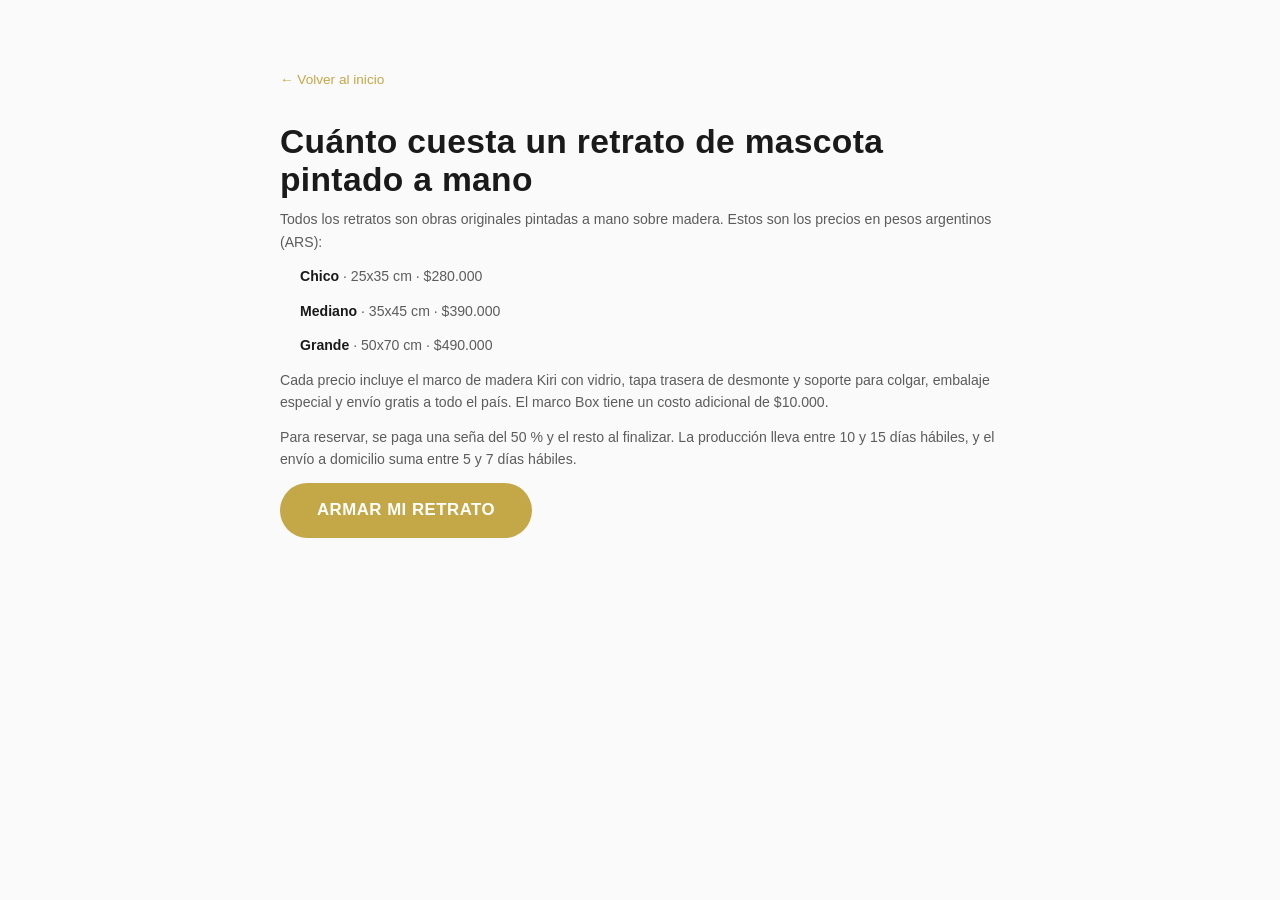
<file: cuanto-cuesta-un-retrato-de-mascota.html>
<!DOCTYPE html>
<html lang="es-AR">
<head>
<meta charset="UTF-8">
<meta name="viewport" content="width=device-width, initial-scale=1.0">

<!-- Google tag (gtag.js) — GA4 -->
<script async src="https://www.googletagmanager.com/gtag/js?id=G-YN6MTF3M3Z"></script>
<script>
  window.dataLayer = window.dataLayer || [];
  function gtag(){dataLayer.push(arguments);}
  gtag('js', new Date());
  gtag('config', 'G-YN6MTF3M3Z');
</script>

<!-- Meta Pixel Code -->
<script>
!function(f,b,e,v,n,t,s)
{if(f.fbq)return;n=f.fbq=function(){n.callMethod?
n.callMethod.apply(n,arguments):n.queue.push(arguments)};
if(!f._fbq)f._fbq=n;n.push=n;n.loaded=!0;n.version='2.0';
n.queue=[];t=b.createElement(e);t.async=!0;
t.src=v;s=b.getElementsByTagName(e)[0];
s.parentNode.insertBefore(t,s)}(window, document,'script',
'https://connect.facebook.net/en_US/fbevents.js');
fbq('init', '880420541675750');
fbq('track', 'PageView');
</script>
<noscript><img height="1" width="1" style="display:none"
src="https://www.facebook.com/tr?id=880420541675750&ev=PageView&noscript=1"
/></noscript>
<!-- End Meta Pixel Code -->
<title>Cuánto cuesta un retrato de mascota pintado a mano | La Factoría</title>
<meta name="description" content="Precios de retratos originales de mascotas: Chico, Mediano y Grande. Qué incluye, plazos de 10 a 15 días hábiles y envíos.">
<link rel="canonical" href="https://lafactoriaderetratos.com/cuanto-cuesta-un-retrato-de-mascota">
<link rel="alternate" hreflang="es-AR" href="https://lafactoriaderetratos.com/cuanto-cuesta-un-retrato-de-mascota">
<link rel="alternate" hreflang="en" href="https://lafactoriaderetratos.com/en/cuanto-cuesta-un-retrato-de-mascota">
<link rel="alternate" hreflang="x-default" href="https://lafactoriaderetratos.com/cuanto-cuesta-un-retrato-de-mascota">
<meta property="og:title" content="Cuánto cuesta un retrato de mascota pintado a mano | La Factoría">
<meta property="og:description" content="Precios de retratos originales de mascotas: Chico, Mediano y Grande. Qué incluye, plazos de 10 a 15 días hábiles y envíos.">
<meta property="og:type" content="website">
<meta property="og:url" content="https://lafactoriaderetratos.com/cuanto-cuesta-un-retrato-de-mascota">
<meta property="og:image" content="https://lafactoriaderetratos.com/img/hero-retrato.png">
<link rel="icon" href="LogoLafactoria.png" type="image/png">
<link rel="preconnect" href="https://fonts.googleapis.com">
<link rel="preconnect" href="https://fonts.gstatic.com" crossorigin>
<link href="https://fonts.googleapis.com/css2?family=Fraunces:ital,opsz,wght@0,9..144,400;0,9..144,500;0,9..144,600;1,9..144,500&family=Inter:wght@400;500;600;700&display=swap" rel="stylesheet">
<link rel="stylesheet" href="css/style.css">
</head>
<body>

<main class="legal-page">
  <div class="container">
    <div class="legal-content">
      <a href="index.html" class="legal-back">← Volver al inicio</a>
      <h1>Cuánto cuesta un retrato de mascota pintado a mano</h1>
      <p>Todos los retratos son obras originales pintadas a mano sobre madera. Estos son los precios en pesos argentinos (ARS):</p>
      <ul>
        <li><strong>Chico</strong> · 25x35 cm · $280.000</li>
        <li><strong>Mediano</strong> · 35x45 cm · $390.000</li>
        <li><strong>Grande</strong> · 50x70 cm · $490.000</li>
      </ul>
      <p>Cada precio incluye el marco de madera Kiri con vidrio, tapa trasera de desmonte y soporte para colgar, embalaje especial y envío gratis a todo el país. El marco Box tiene un costo adicional de $10.000.</p>
      <p>Para reservar, se paga una seña del 50 % y el resto al finalizar. La producción lleva entre 10 y 15 días hábiles, y el envío a domicilio suma entre 5 y 7 días hábiles.</p>
      <p><a class="btn btn-primary btn-lg" href="index.html#configurador">Armar mi retrato</a></p>
    </div>
  </div>
</main>

</body>
</html>
</file>
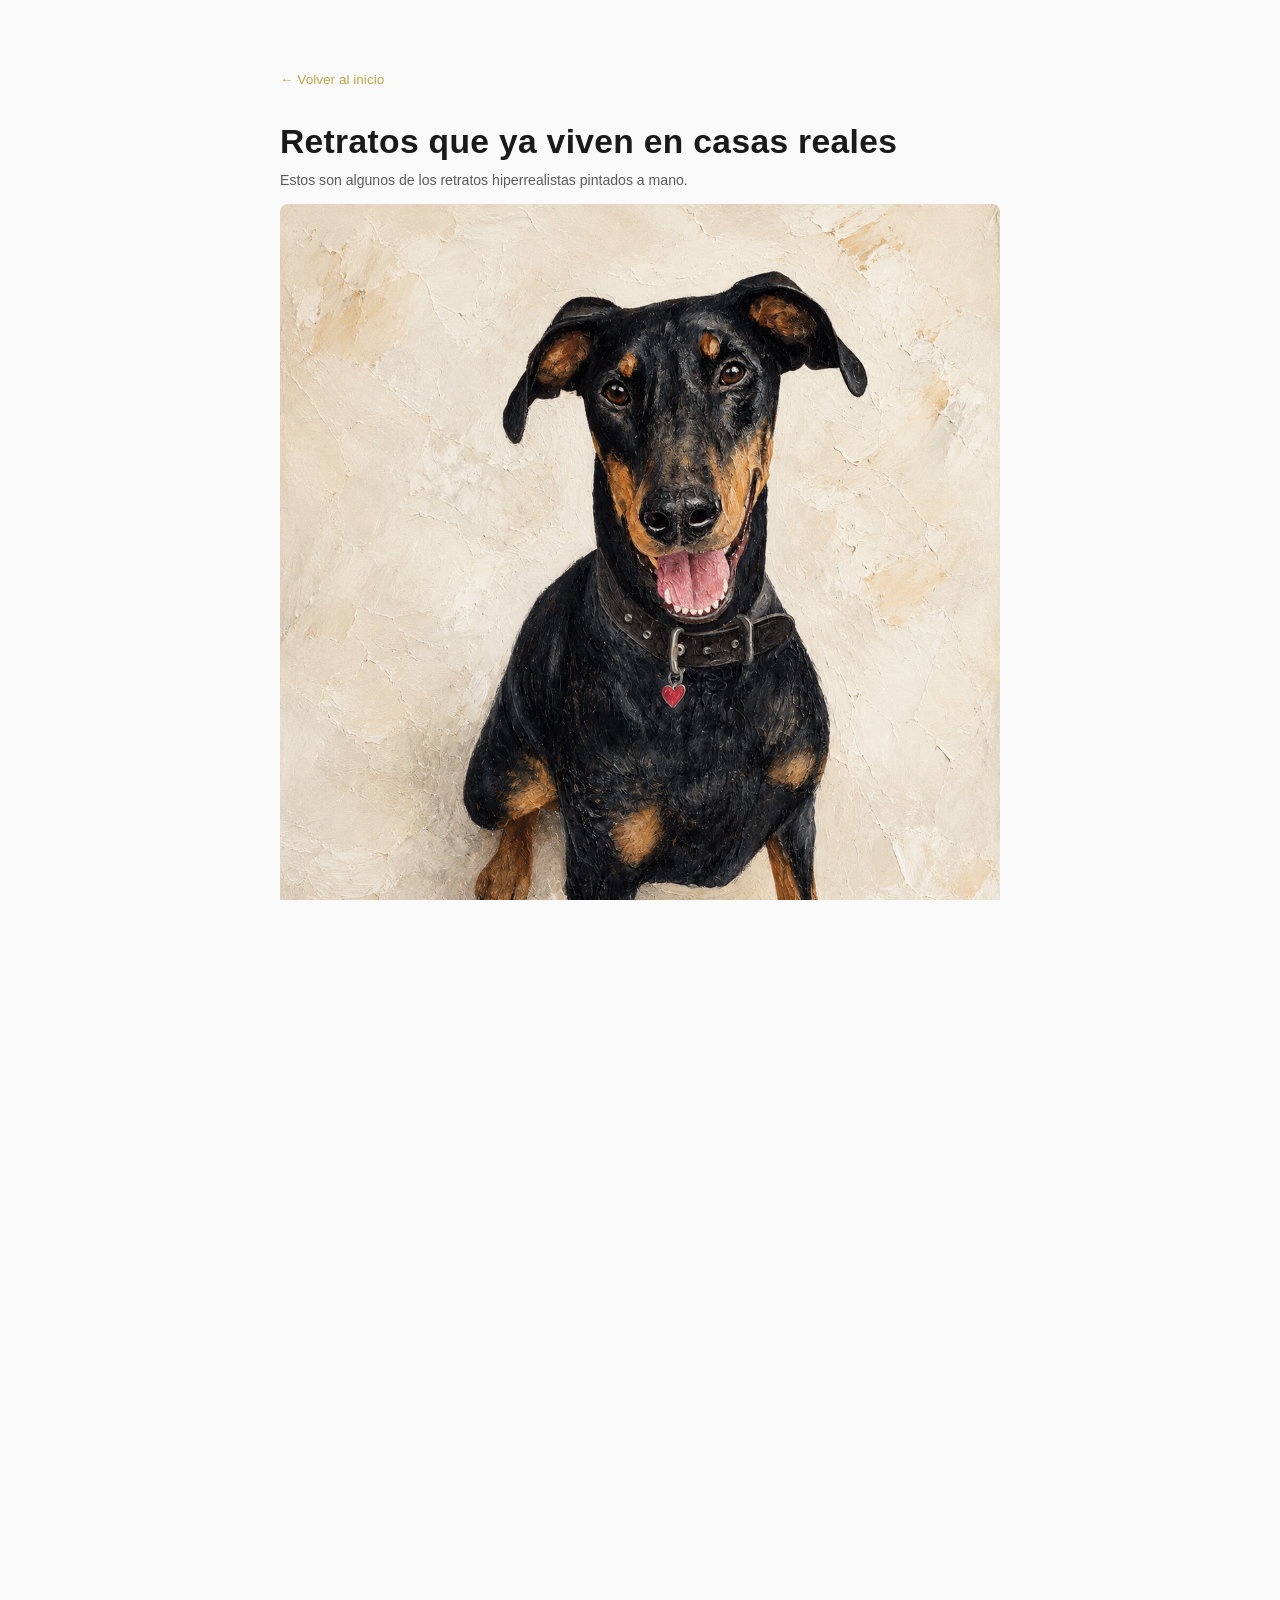
<file: galeria.html>
<!DOCTYPE html>
<html lang="es-AR">
<head>
<meta charset="UTF-8">
<meta name="viewport" content="width=device-width, initial-scale=1.0">

<!-- Google tag (gtag.js) — GA4 -->
<script async src="https://www.googletagmanager.com/gtag/js?id=G-YN6MTF3M3Z"></script>
<script>
  window.dataLayer = window.dataLayer || [];
  function gtag(){dataLayer.push(arguments);}
  gtag('js', new Date());
  gtag('config', 'G-YN6MTF3M3Z');
</script>

<!-- Meta Pixel Code -->
<script>
!function(f,b,e,v,n,t,s)
{if(f.fbq)return;n=f.fbq=function(){n.callMethod?
n.callMethod.apply(n,arguments):n.queue.push(arguments)};
if(!f._fbq)f._fbq=n;n.push=n;n.loaded=!0;n.version='2.0';
n.queue=[];t=b.createElement(e);t.async=!0;
t.src=v;s=b.getElementsByTagName(e)[0];
s.parentNode.insertBefore(t,s)}(window, document,'script',
'https://connect.facebook.net/en_US/fbevents.js');
fbq('init', '880420541675750');
fbq('track', 'PageView');
</script>
<noscript><img height="1" width="1" style="display:none"
src="https://www.facebook.com/tr?id=880420541675750&ev=PageView&noscript=1"
/></noscript>
<!-- End Meta Pixel Code -->
<title>Galería de retratos hiperrealistas de mascotas | La Factoría</title>
<meta name="description" content="Mirá retratos de perros y gatos pintados a mano en acrílico y óleo sobre madera, con las mascotas que los inspiraron.">
<link rel="canonical" href="https://lafactoriaderetratos.com/galeria">
<link rel="alternate" hreflang="es-AR" href="https://lafactoriaderetratos.com/galeria">
<link rel="alternate" hreflang="en" href="https://lafactoriaderetratos.com/en/galeria">
<link rel="alternate" hreflang="x-default" href="https://lafactoriaderetratos.com/galeria">
<meta property="og:title" content="Galería de retratos hiperrealistas de mascotas | La Factoría">
<meta property="og:description" content="Mirá retratos de perros y gatos pintados a mano en acrílico y óleo sobre madera, con las mascotas que los inspiraron.">
<meta property="og:type" content="website">
<meta property="og:url" content="https://lafactoriaderetratos.com/galeria">
<meta property="og:image" content="https://lafactoriaderetratos.com/img/hero-retrato.png">
<link rel="icon" href="LogoLafactoria.png" type="image/png">
<link rel="preconnect" href="https://fonts.googleapis.com">
<link rel="preconnect" href="https://fonts.gstatic.com" crossorigin>
<link href="https://fonts.googleapis.com/css2?family=Fraunces:ital,opsz,wght@0,9..144,400;0,9..144,500;0,9..144,600;1,9..144,500&family=Inter:wght@400;500;600;700&display=swap" rel="stylesheet">
<link rel="stylesheet" href="css/style.css">
</head>
<body>

<main class="legal-page">
  <div class="container">
    <div class="legal-content">
      <a href="index.html" class="legal-back">← Volver al inicio</a>
      <h1>Retratos que ya viven en casas reales</h1>
      <p>Estos son algunos de los retratos hiperrealistas pintados a mano.</p>
      <img src="img/portfolio/portfolio-1.png" alt="Retrato hiperrealista de una mascota pintado a mano" loading="lazy" style="width:100%;border-radius:8px;margin-bottom:12px">
      <img src="img/portfolio/portfolio-2.png" alt="Retrato hiperrealista de una mascota pintado a mano" loading="lazy" style="width:100%;border-radius:8px;margin-bottom:12px">
      <img src="img/portfolio/portfolio-3.png" alt="Retrato hiperrealista de una mascota pintado a mano" loading="lazy" style="width:100%;border-radius:8px;margin-bottom:12px">
      <img src="img/portfolio/portfolio-4.png" alt="Retrato hiperrealista de una mascota pintado a mano" loading="lazy" style="width:100%;border-radius:8px;margin-bottom:12px">
      <img src="img/portfolio/portfolio-5.png" alt="Retrato hiperrealista de una mascota pintado a mano" loading="lazy" style="width:100%;border-radius:8px;margin-bottom:12px">
      <img src="img/portfolio/portfolio-6.png" alt="Retrato hiperrealista de una mascota pintado a mano" loading="lazy" style="width:100%;border-radius:8px;margin-bottom:12px">
      <img src="img/portfolio/portfolio-7.png" alt="Retrato hiperrealista de una mascota pintado a mano" loading="lazy" style="width:100%;border-radius:8px;margin-bottom:12px">
      <img src="img/portfolio/portfolio-8.png" alt="Retrato hiperrealista de una mascota pintado a mano" loading="lazy" style="width:100%;border-radius:8px;margin-bottom:12px">

      <p><a class="btn btn-primary btn-lg" href="index.html#configurador">Armar mi retrato</a></p>
    </div>
  </div>
</main>

</body>
</html>
</file>
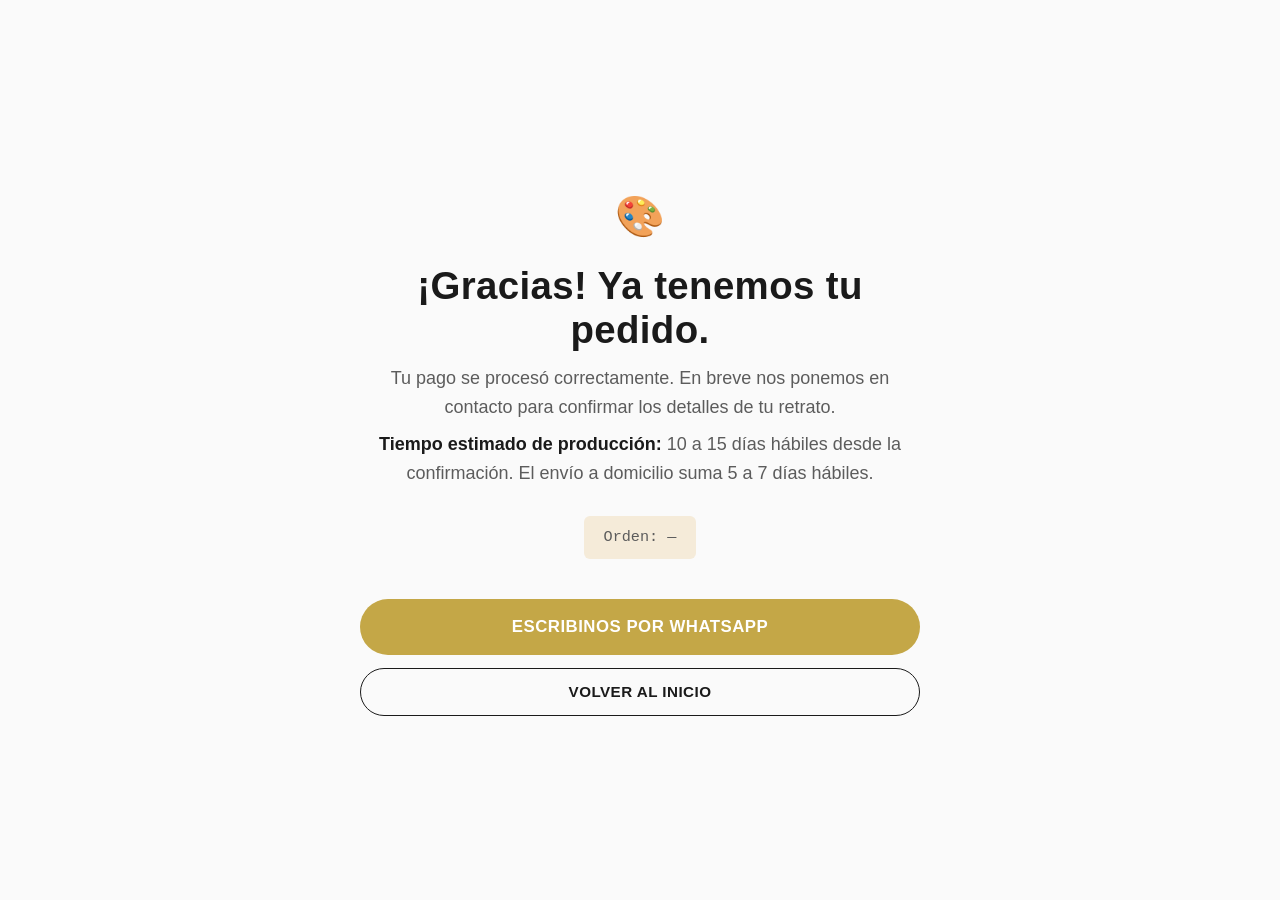
<file: gracias.html>
<!DOCTYPE html>
<html lang="es-AR">
<head>
<meta charset="UTF-8">
<meta name="viewport" content="width=device-width, initial-scale=1.0">

<!-- Google tag (gtag.js) — GA4 -->
<script async src="https://www.googletagmanager.com/gtag/js?id=G-YN6MTF3M3Z"></script>
<script>
  window.dataLayer = window.dataLayer || [];
  function gtag(){dataLayer.push(arguments);}
  gtag('js', new Date());
  gtag('config', 'G-YN6MTF3M3Z');
</script>

<!-- Meta Pixel Code -->
<script>
!function(f,b,e,v,n,t,s)
{if(f.fbq)return;n=f.fbq=function(){n.callMethod?
n.callMethod.apply(n,arguments):n.queue.push(arguments)};
if(!f._fbq)f._fbq=n;n.push=n;n.loaded=!0;n.version='2.0';
n.queue=[];t=b.createElement(e);t.async=!0;
t.src=v;s=b.getElementsByTagName(e)[0];
s.parentNode.insertBefore(t,s)}(window, document,'script',
'https://connect.facebook.net/en_US/fbevents.js');
fbq('init', '880420541675750');
fbq('track', 'PageView');
</script>
<noscript><img height="1" width="1" style="display:none"
src="https://www.facebook.com/tr?id=880420541675750&ev=PageView&noscript=1"
/></noscript>
<!-- End Meta Pixel Code -->
<title>¡Gracias por tu pedido! — La Factoría de Retratos</title>
<meta name="robots" content="noindex">
<link rel="icon" href="LogoLafactoria.png" type="image/png">
<link rel="preconnect" href="https://fonts.googleapis.com">
<link rel="preconnect" href="https://fonts.gstatic.com" crossorigin>
<link href="https://fonts.googleapis.com/css2?family=Fraunces:ital,opsz,wght@0,9..144,400;0,9..144,500;0,9..144,600;1,9..144,500&family=Inter:wght@400;500;600;700&display=swap" rel="stylesheet">
<link rel="stylesheet" href="css/style.css">
<style>
  .thanks-page {
    min-height: 100vh;
    display: flex;
    align-items: center;
    justify-content: center;
    padding: 2rem;
    text-align: center;
    background-color: var(--color-bg);
  }
  .thanks-card {
    max-width: 560px;
  }
  .thanks-icon {
    font-size: 2.5rem;
    margin-bottom: 1rem;
  }
  .thanks-card h1 {
    font-family: var(--font-heading);
    font-size: clamp(1.8rem, 4vw, 2.4rem);
    margin-bottom: 0.75rem;
  }
  .thanks-card p {
    color: var(--color-text-muted);
    margin-bottom: 0.5rem;
  }
  .thanks-order {
    display: inline-block;
    margin: 1.25rem 0;
    padding: 0.6rem 1.25rem;
    border-radius: var(--radius-sm);
    background-color: var(--color-bg-alt);
    font-family: var(--font-mono);
    font-size: 0.95rem;
  }
  .thanks-actions {
    margin-top: 2rem;
    display: flex;
    flex-direction: column;
    gap: 0.85rem;
  }
</style>
</head>
<body>

<main class="thanks-page">
  <div class="thanks-card">
    <div class="thanks-icon" aria-hidden="true">🎨</div>
    <h1>¡Gracias! Ya tenemos tu pedido.</h1>
    <p>Tu pago se procesó correctamente. En breve nos ponemos en contacto para confirmar los detalles de tu retrato.</p>
    <p><strong>Tiempo estimado de producción:</strong> 10 a 15 días hábiles desde la confirmación. El envío a domicilio suma 5 a 7 días hábiles.</p>

    <p class="thanks-order" id="thanks-order-number">Orden: —</p>

    <div class="thanks-actions">
      <a class="btn btn-primary btn-lg" id="thanks-whatsapp" href="https://wa.me/5491130509450" target="_blank" rel="noopener">
        Escribinos por WhatsApp
      </a>
      <a class="btn btn-ghost" href="index.html">Volver al inicio</a>
    </div>
  </div>
</main>

<script>
  // Mercado Pago vuelve acá con ?external_reference=<orden> (entre otros params).
  (function () {
    var params = new URLSearchParams(window.location.search);
    var order = params.get("external_reference");
    var status = params.get("collection_status") || params.get("status");
    var paymentId = params.get("payment_id") || params.get("collection_id");
    var orderEl = document.getElementById("thanks-order-number");
    var waLink = document.getElementById("thanks-whatsapp");
    if (order && order.indexOf("GIFT-") === 0 && orderEl) {
      var giftNote = document.createElement("p");
      giftNote.textContent = "Tu regalo está confirmado. El voucher te llega por mail en unos minutos. Quien lo recibe nos escribe por WhatsApp con el código y la foto de su mascota.";
      orderEl.insertAdjacentElement("afterend", giftNote);
    }
    if (order && orderEl) {
      orderEl.textContent = "Orden: #" + order;
      if (waLink) {
        var msg = encodeURIComponent("¡Hola! Acabo de pagar mi retrato por Mercado Pago. Orden #" + order + ".");
        waLink.href = "https://wa.me/5491130509450?text=" + msg;
      }
    }
    // Solo contamos "purchase" cuando MP confirma el pago como aprobado.
    if (order && status === "approved" && typeof window.gtag === "function") {
      var storedAmount = 0;
      try {
        storedAmount = Number(sessionStorage.getItem("factoria_order_amount_" + order)) || 0;
      } catch (e) {}
      window.gtag("event", "purchase", {
        transaction_id: paymentId || order,
        currency: "ARS",
        value: storedAmount
      });
      if (typeof window.fbq === "function") {
        window.fbq("track", "Purchase", {
          currency: "ARS",
          value: storedAmount
        });
      }
    }
  })();
</script>

</body>
</html>
</file>
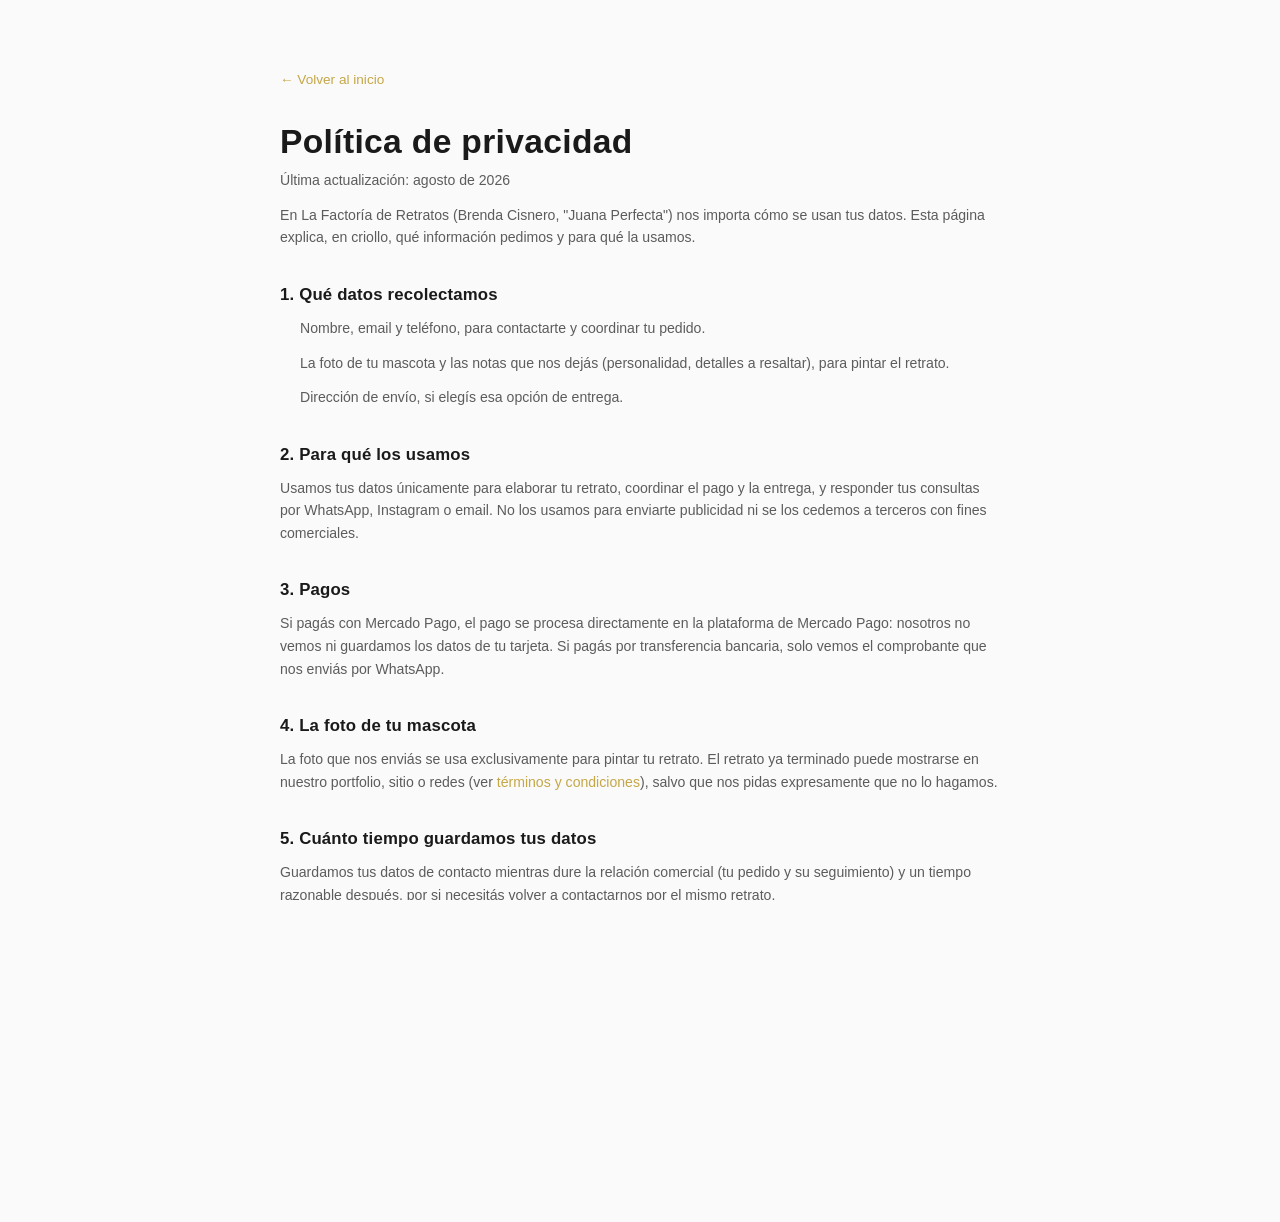
<file: privacidad.html>
<!DOCTYPE html>
<html lang="es-AR">
<head>
<meta charset="UTF-8">
<meta name="viewport" content="width=device-width, initial-scale=1.0">

<!-- Google tag (gtag.js) — GA4 -->
<script async src="https://www.googletagmanager.com/gtag/js?id=G-YN6MTF3M3Z"></script>
<script>
  window.dataLayer = window.dataLayer || [];
  function gtag(){dataLayer.push(arguments);}
  gtag('js', new Date());
  gtag('config', 'G-YN6MTF3M3Z');
</script>

<!-- Meta Pixel Code -->
<script>
!function(f,b,e,v,n,t,s)
{if(f.fbq)return;n=f.fbq=function(){n.callMethod?
n.callMethod.apply(n,arguments):n.queue.push(arguments)};
if(!f._fbq)f._fbq=n;n.push=n;n.loaded=!0;n.version='2.0';
n.queue=[];t=b.createElement(e);t.async=!0;
t.src=v;s=b.getElementsByTagName(e)[0];
s.parentNode.insertBefore(t,s)}(window, document,'script',
'https://connect.facebook.net/en_US/fbevents.js');
fbq('init', '880420541675750');
fbq('track', 'PageView');
</script>
<noscript><img height="1" width="1" style="display:none"
src="https://www.facebook.com/tr?id=880420541675750&ev=PageView&noscript=1"
/></noscript>
<!-- End Meta Pixel Code -->
<title>Política de privacidad — La Factoría de Retratos</title>
<link rel="icon" href="LogoLafactoria.png" type="image/png">
<link rel="preconnect" href="https://fonts.googleapis.com">
<link rel="preconnect" href="https://fonts.gstatic.com" crossorigin>
<link href="https://fonts.googleapis.com/css2?family=Fraunces:ital,opsz,wght@0,9..144,400;0,9..144,500;0,9..144,600;1,9..144,500&family=Inter:wght@400;500;600;700&display=swap" rel="stylesheet">
<link rel="stylesheet" href="css/style.css">
</head>
<body>

<main class="legal-page">
  <div class="container">
    <div class="legal-content">
      <a href="index.html" class="legal-back">← Volver al inicio</a>
      <h1>Política de privacidad</h1>
      <p class="legal-updated">Última actualización: agosto de 2026</p>

      <p>En La Factoría de Retratos (Brenda Cisnero, "Juana Perfecta") nos importa cómo se usan tus datos. Esta página explica, en criollo, qué información pedimos y para qué la usamos.</p>

      <h2>1. Qué datos recolectamos</h2>
      <ul>
        <li>Nombre, email y teléfono, para contactarte y coordinar tu pedido.</li>
        <li>La foto de tu mascota y las notas que nos dejás (personalidad, detalles a resaltar), para pintar el retrato.</li>
        <li>Dirección de envío, si elegís esa opción de entrega.</li>
      </ul>

      <h2>2. Para qué los usamos</h2>
      <p>Usamos tus datos únicamente para elaborar tu retrato, coordinar el pago y la entrega, y responder tus consultas por WhatsApp, Instagram o email. No los usamos para enviarte publicidad ni se los cedemos a terceros con fines comerciales.</p>

      <h2>3. Pagos</h2>
      <p>Si pagás con Mercado Pago, el pago se procesa directamente en la plataforma de Mercado Pago: nosotros no vemos ni guardamos los datos de tu tarjeta. Si pagás por transferencia bancaria, solo vemos el comprobante que nos enviás por WhatsApp.</p>

      <h2>4. La foto de tu mascota</h2>
      <p>La foto que nos enviás se usa exclusivamente para pintar tu retrato. El retrato ya terminado puede mostrarse en nuestro portfolio, sitio o redes (ver <a href="terminos.html">términos y condiciones</a>), salvo que nos pidas expresamente que no lo hagamos.</p>

      <h2>5. Cuánto tiempo guardamos tus datos</h2>
      <p>Guardamos tus datos de contacto mientras dure la relación comercial (tu pedido y su seguimiento) y un tiempo razonable después, por si necesitás volver a contactarnos por el mismo retrato.</p>

      <h2>6. Tus derechos</h2>
      <p>Podés pedirnos en cualquier momento que te digamos qué datos tuyos tenemos, que los corrijamos, o que los eliminemos, escribiendo a <a href="mailto:lafactoriabyjuanaperfecta@gmail.com">lafactoriabyjuanaperfecta@gmail.com</a>.</p>

      <h2>7. Contacto</h2>
      <p>Ante cualquier duda sobre esta política, escribinos por WhatsApp al 011 3050-9450 o por mail a <a href="mailto:lafactoriabyjuanaperfecta@gmail.com">lafactoriabyjuanaperfecta@gmail.com</a>.</p>
    </div>
  </div>
</main>

</body>
</html>
</file>
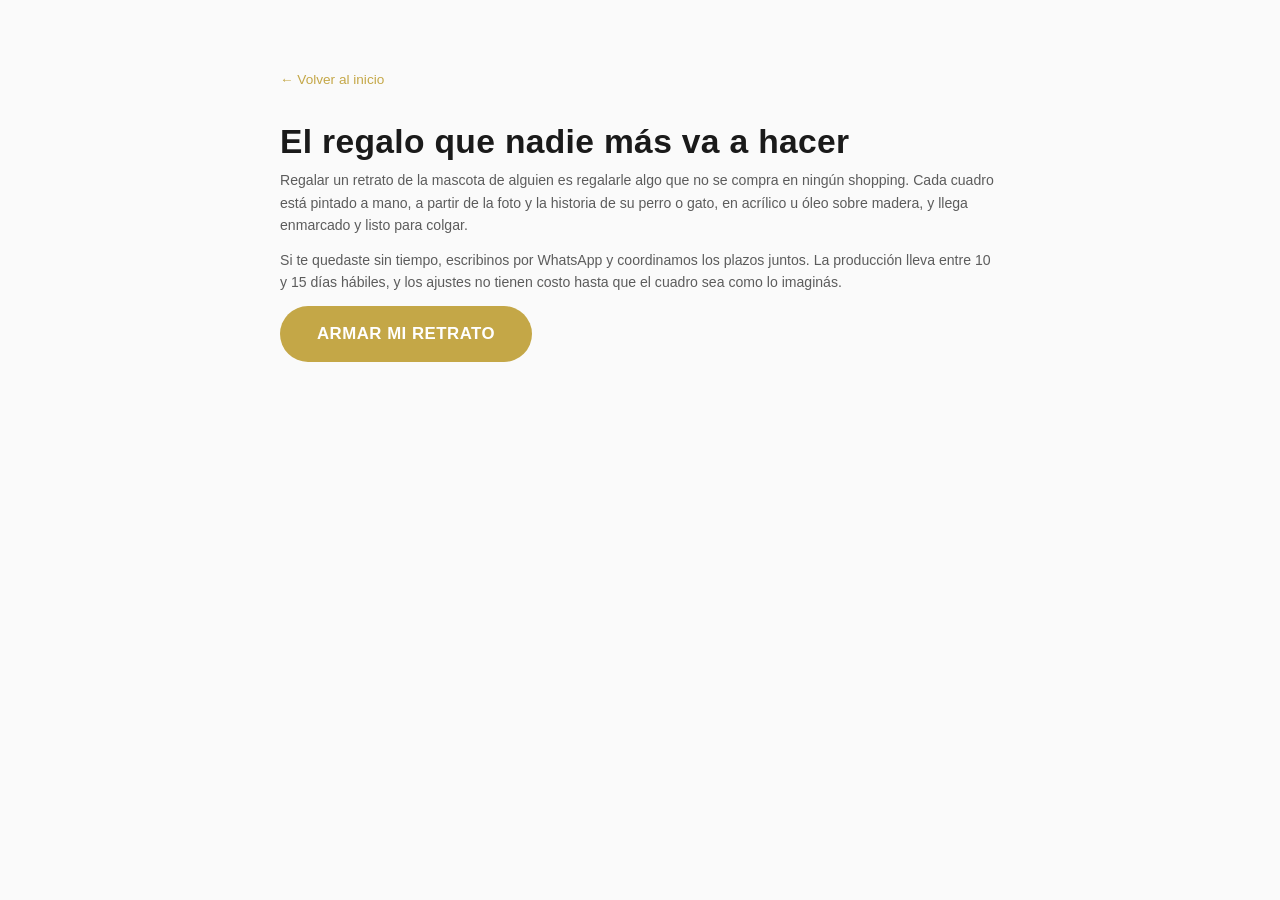
<file: regalo-para-amantes-de-las-mascotas.html>
<!DOCTYPE html>
<html lang="es-AR">
<head>
<meta charset="UTF-8">
<meta name="viewport" content="width=device-width, initial-scale=1.0">

<!-- Google tag (gtag.js) — GA4 -->
<script async src="https://www.googletagmanager.com/gtag/js?id=G-YN6MTF3M3Z"></script>
<script>
  window.dataLayer = window.dataLayer || [];
  function gtag(){dataLayer.push(arguments);}
  gtag('js', new Date());
  gtag('config', 'G-YN6MTF3M3Z');
</script>

<!-- Meta Pixel Code -->
<script>
!function(f,b,e,v,n,t,s)
{if(f.fbq)return;n=f.fbq=function(){n.callMethod?
n.callMethod.apply(n,arguments):n.queue.push(arguments)};
if(!f._fbq)f._fbq=n;n.push=n;n.loaded=!0;n.version='2.0';
n.queue=[];t=b.createElement(e);t.async=!0;
t.src=v;s=b.getElementsByTagName(e)[0];
s.parentNode.insertBefore(t,s)}(window, document,'script',
'https://connect.facebook.net/en_US/fbevents.js');
fbq('init', '880420541675750');
fbq('track', 'PageView');
</script>
<noscript><img height="1" width="1" style="display:none"
src="https://www.facebook.com/tr?id=880420541675750&ev=PageView&noscript=1"
/></noscript>
<!-- End Meta Pixel Code -->
<title>Regalo para amantes de perros y gatos | La Factoría</title>
<meta name="description" content="El retrato pintado a mano de la mascota de quien querés. Obra original enmarcada y envío gratis a todo el país.">
<link rel="canonical" href="https://lafactoriaderetratos.com/regalo-para-amantes-de-las-mascotas">
<link rel="alternate" hreflang="es-AR" href="https://lafactoriaderetratos.com/regalo-para-amantes-de-las-mascotas">
<link rel="alternate" hreflang="en" href="https://lafactoriaderetratos.com/en/regalo-para-amantes-de-las-mascotas">
<link rel="alternate" hreflang="x-default" href="https://lafactoriaderetratos.com/regalo-para-amantes-de-las-mascotas">
<meta property="og:title" content="Regalo para amantes de perros y gatos | La Factoría">
<meta property="og:description" content="El retrato pintado a mano de la mascota de quien querés. Obra original enmarcada y envío gratis a todo el país.">
<meta property="og:type" content="website">
<meta property="og:url" content="https://lafactoriaderetratos.com/regalo-para-amantes-de-las-mascotas">
<meta property="og:image" content="https://lafactoriaderetratos.com/img/hero-retrato.png">
<link rel="icon" href="LogoLafactoria.png" type="image/png">
<link rel="preconnect" href="https://fonts.googleapis.com">
<link rel="preconnect" href="https://fonts.gstatic.com" crossorigin>
<link href="https://fonts.googleapis.com/css2?family=Fraunces:ital,opsz,wght@0,9..144,400;0,9..144,500;0,9..144,600;1,9..144,500&family=Inter:wght@400;500;600;700&display=swap" rel="stylesheet">
<link rel="stylesheet" href="css/style.css">
</head>
<body>

<main class="legal-page">
  <div class="container">
    <div class="legal-content">
      <a href="index.html" class="legal-back">← Volver al inicio</a>
      <h1>El regalo que nadie más va a hacer</h1>
      <p>Regalar un retrato de la mascota de alguien es regalarle algo que no se compra en ningún shopping. Cada cuadro está pintado a mano, a partir de la foto y la historia de su perro o gato, en acrílico u óleo sobre madera, y llega enmarcado y listo para colgar.</p>
      <p>Si te quedaste sin tiempo, escribinos por WhatsApp y coordinamos los plazos juntos. La producción lleva entre 10 y 15 días hábiles, y los ajustes no tienen costo hasta que el cuadro sea como lo imaginás.</p>
      <p><a class="btn btn-primary btn-lg" href="index.html#configurador">Armar mi retrato</a></p>
    </div>
  </div>
</main>

</body>
</html>
</file>
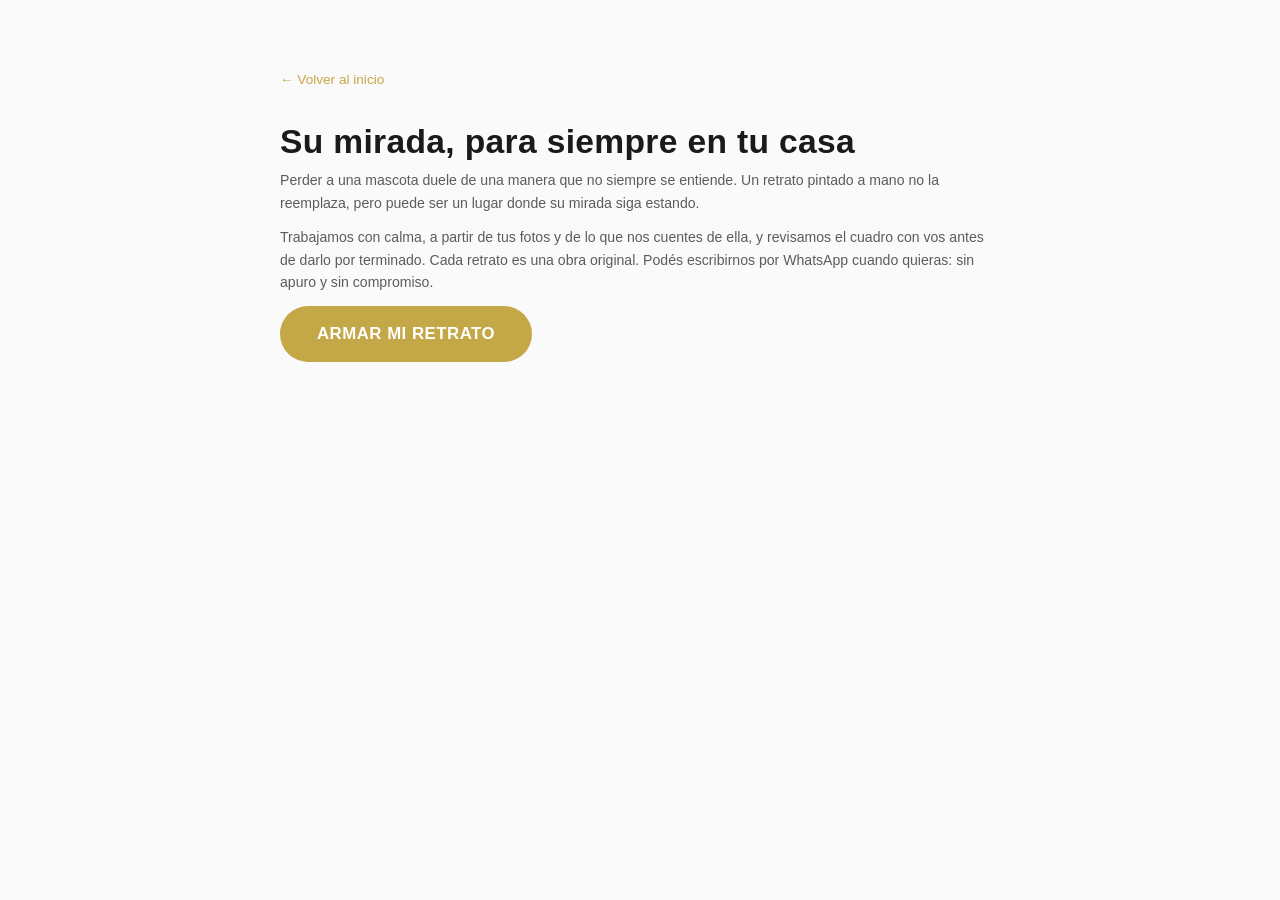
<file: retrato-en-memoria-de-mascota.html>
<!DOCTYPE html>
<html lang="es-AR">
<head>
<meta charset="UTF-8">
<meta name="viewport" content="width=device-width, initial-scale=1.0">

<!-- Google tag (gtag.js) — GA4 -->
<script async src="https://www.googletagmanager.com/gtag/js?id=G-YN6MTF3M3Z"></script>
<script>
  window.dataLayer = window.dataLayer || [];
  function gtag(){dataLayer.push(arguments);}
  gtag('js', new Date());
  gtag('config', 'G-YN6MTF3M3Z');
</script>

<!-- Meta Pixel Code -->
<script>
!function(f,b,e,v,n,t,s)
{if(f.fbq)return;n=f.fbq=function(){n.callMethod?
n.callMethod.apply(n,arguments):n.queue.push(arguments)};
if(!f._fbq)f._fbq=n;n.push=n;n.loaded=!0;n.version='2.0';
n.queue=[];t=b.createElement(e);t.async=!0;
t.src=v;s=b.getElementsByTagName(e)[0];
s.parentNode.insertBefore(t,s)}(window, document,'script',
'https://connect.facebook.net/en_US/fbevents.js');
fbq('init', '880420541675750');
fbq('track', 'PageView');
</script>
<noscript><img height="1" width="1" style="display:none"
src="https://www.facebook.com/tr?id=880420541675750&ev=PageView&noscript=1"
/></noscript>
<!-- End Meta Pixel Code -->
<title>Retrato en memoria de tu mascota | La Factoría</title>
<meta name="description" content="Pintamos a mano el retrato de tu perro o gato que ya no está. Con tiempo, respeto y revisión con vos. Obra original enmarcada.">
<link rel="canonical" href="https://lafactoriaderetratos.com/retrato-en-memoria-de-mascota">
<link rel="alternate" hreflang="es-AR" href="https://lafactoriaderetratos.com/retrato-en-memoria-de-mascota">
<link rel="alternate" hreflang="en" href="https://lafactoriaderetratos.com/en/retrato-en-memoria-de-mascota">
<link rel="alternate" hreflang="x-default" href="https://lafactoriaderetratos.com/retrato-en-memoria-de-mascota">
<meta property="og:title" content="Retrato en memoria de tu mascota | La Factoría">
<meta property="og:description" content="Pintamos a mano el retrato de tu perro o gato que ya no está. Con tiempo, respeto y revisión con vos. Obra original enmarcada.">
<meta property="og:type" content="website">
<meta property="og:url" content="https://lafactoriaderetratos.com/retrato-en-memoria-de-mascota">
<meta property="og:image" content="https://lafactoriaderetratos.com/img/hero-retrato.png">
<link rel="icon" href="LogoLafactoria.png" type="image/png">
<link rel="preconnect" href="https://fonts.googleapis.com">
<link rel="preconnect" href="https://fonts.gstatic.com" crossorigin>
<link href="https://fonts.googleapis.com/css2?family=Fraunces:ital,opsz,wght@0,9..144,400;0,9..144,500;0,9..144,600;1,9..144,500&family=Inter:wght@400;500;600;700&display=swap" rel="stylesheet">
<link rel="stylesheet" href="css/style.css">
</head>
<body>

<main class="legal-page">
  <div class="container">
    <div class="legal-content">
      <a href="index.html" class="legal-back">← Volver al inicio</a>
      <h1>Su mirada, para siempre en tu casa</h1>
      <p>Perder a una mascota duele de una manera que no siempre se entiende. Un retrato pintado a mano no la reemplaza, pero puede ser un lugar donde su mirada siga estando.</p>
      <p>Trabajamos con calma, a partir de tus fotos y de lo que nos cuentes de ella, y revisamos el cuadro con vos antes de darlo por terminado. Cada retrato es una obra original. Podés escribirnos por WhatsApp cuando quieras: sin apuro y sin compromiso.</p>
      <p><a class="btn btn-primary btn-lg" href="index.html#configurador">Armar mi retrato</a></p>
    </div>
  </div>
</main>

</body>
</html>
</file>
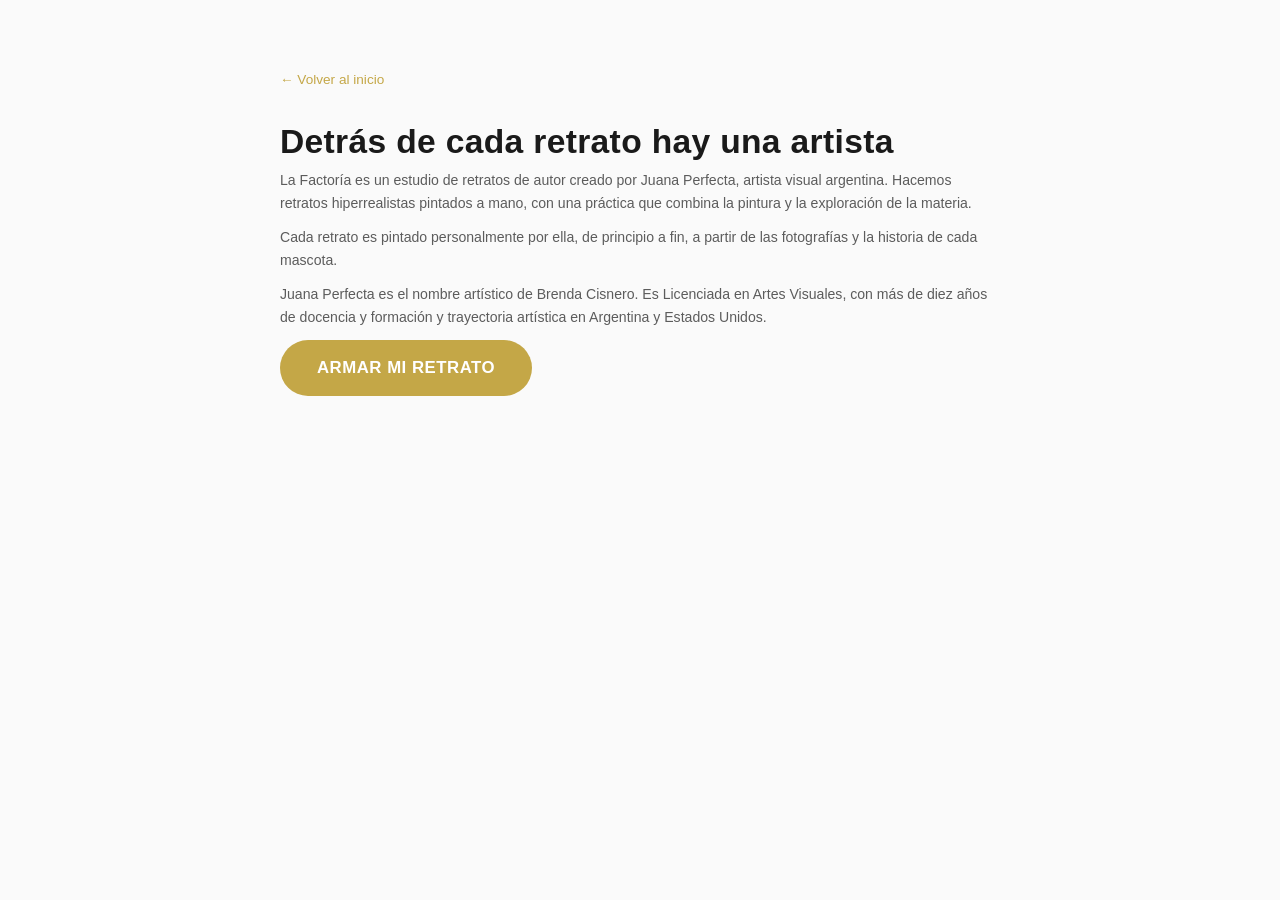
<file: sobre-juana.html>
<!DOCTYPE html>
<html lang="es-AR">
<head>
<meta charset="UTF-8">
<meta name="viewport" content="width=device-width, initial-scale=1.0">

<!-- Google tag (gtag.js) — GA4 -->
<script async src="https://www.googletagmanager.com/gtag/js?id=G-YN6MTF3M3Z"></script>
<script>
  window.dataLayer = window.dataLayer || [];
  function gtag(){dataLayer.push(arguments);}
  gtag('js', new Date());
  gtag('config', 'G-YN6MTF3M3Z');
</script>

<!-- Meta Pixel Code -->
<script>
!function(f,b,e,v,n,t,s)
{if(f.fbq)return;n=f.fbq=function(){n.callMethod?
n.callMethod.apply(n,arguments):n.queue.push(arguments)};
if(!f._fbq)f._fbq=n;n.push=n;n.loaded=!0;n.version='2.0';
n.queue=[];t=b.createElement(e);t.async=!0;
t.src=v;s=b.getElementsByTagName(e)[0];
s.parentNode.insertBefore(t,s)}(window, document,'script',
'https://connect.facebook.net/en_US/fbevents.js');
fbq('init', '880420541675750');
fbq('track', 'PageView');
</script>
<noscript><img height="1" width="1" style="display:none"
src="https://www.facebook.com/tr?id=880420541675750&ev=PageView&noscript=1"
/></noscript>
<!-- End Meta Pixel Code -->
<title>Juana Perfecta, artista visual | La Factoría de Retratos</title>
<meta name="description" content="Conocé a la artista que pinta a mano cada retrato de La Factoría: Licenciada en Artes Visuales, con trayectoria en Argentina y Estados Unidos.">
<link rel="canonical" href="https://lafactoriaderetratos.com/sobre-juana">
<link rel="alternate" hreflang="es-AR" href="https://lafactoriaderetratos.com/sobre-juana">
<link rel="alternate" hreflang="en" href="https://lafactoriaderetratos.com/en/sobre-juana">
<link rel="alternate" hreflang="x-default" href="https://lafactoriaderetratos.com/sobre-juana">
<meta property="og:title" content="Juana Perfecta, artista visual | La Factoría de Retratos">
<meta property="og:description" content="Conocé a la artista que pinta a mano cada retrato de La Factoría: Licenciada en Artes Visuales, con trayectoria en Argentina y Estados Unidos.">
<meta property="og:type" content="website">
<meta property="og:url" content="https://lafactoriaderetratos.com/sobre-juana">
<meta property="og:image" content="https://lafactoriaderetratos.com/img/hero-retrato.png">
<link rel="icon" href="LogoLafactoria.png" type="image/png">
<link rel="preconnect" href="https://fonts.googleapis.com">
<link rel="preconnect" href="https://fonts.gstatic.com" crossorigin>
<link href="https://fonts.googleapis.com/css2?family=Fraunces:ital,opsz,wght@0,9..144,400;0,9..144,500;0,9..144,600;1,9..144,500&family=Inter:wght@400;500;600;700&display=swap" rel="stylesheet">
<link rel="stylesheet" href="css/style.css">
</head>
<body>

<main class="legal-page">
  <div class="container">
    <div class="legal-content">
      <a href="index.html" class="legal-back">← Volver al inicio</a>
      <h1>Detrás de cada retrato hay una artista</h1>
      <p>La Factoría es un estudio de retratos de autor creado por Juana Perfecta, artista visual argentina. Hacemos retratos hiperrealistas pintados a mano, con una práctica que combina la pintura y la exploración de la materia.</p>
      <p>Cada retrato es pintado personalmente por ella, de principio a fin, a partir de las fotografías y la historia de cada mascota.</p>
      <p>Juana Perfecta es el nombre artístico de Brenda Cisnero. Es Licenciada en Artes Visuales, con más de diez años de docencia y formación y trayectoria artística en Argentina y Estados Unidos.</p>
      <p><a class="btn btn-primary btn-lg" href="index.html#configurador">Armar mi retrato</a></p>
    </div>
  </div>
</main>

</body>
</html>
</file>
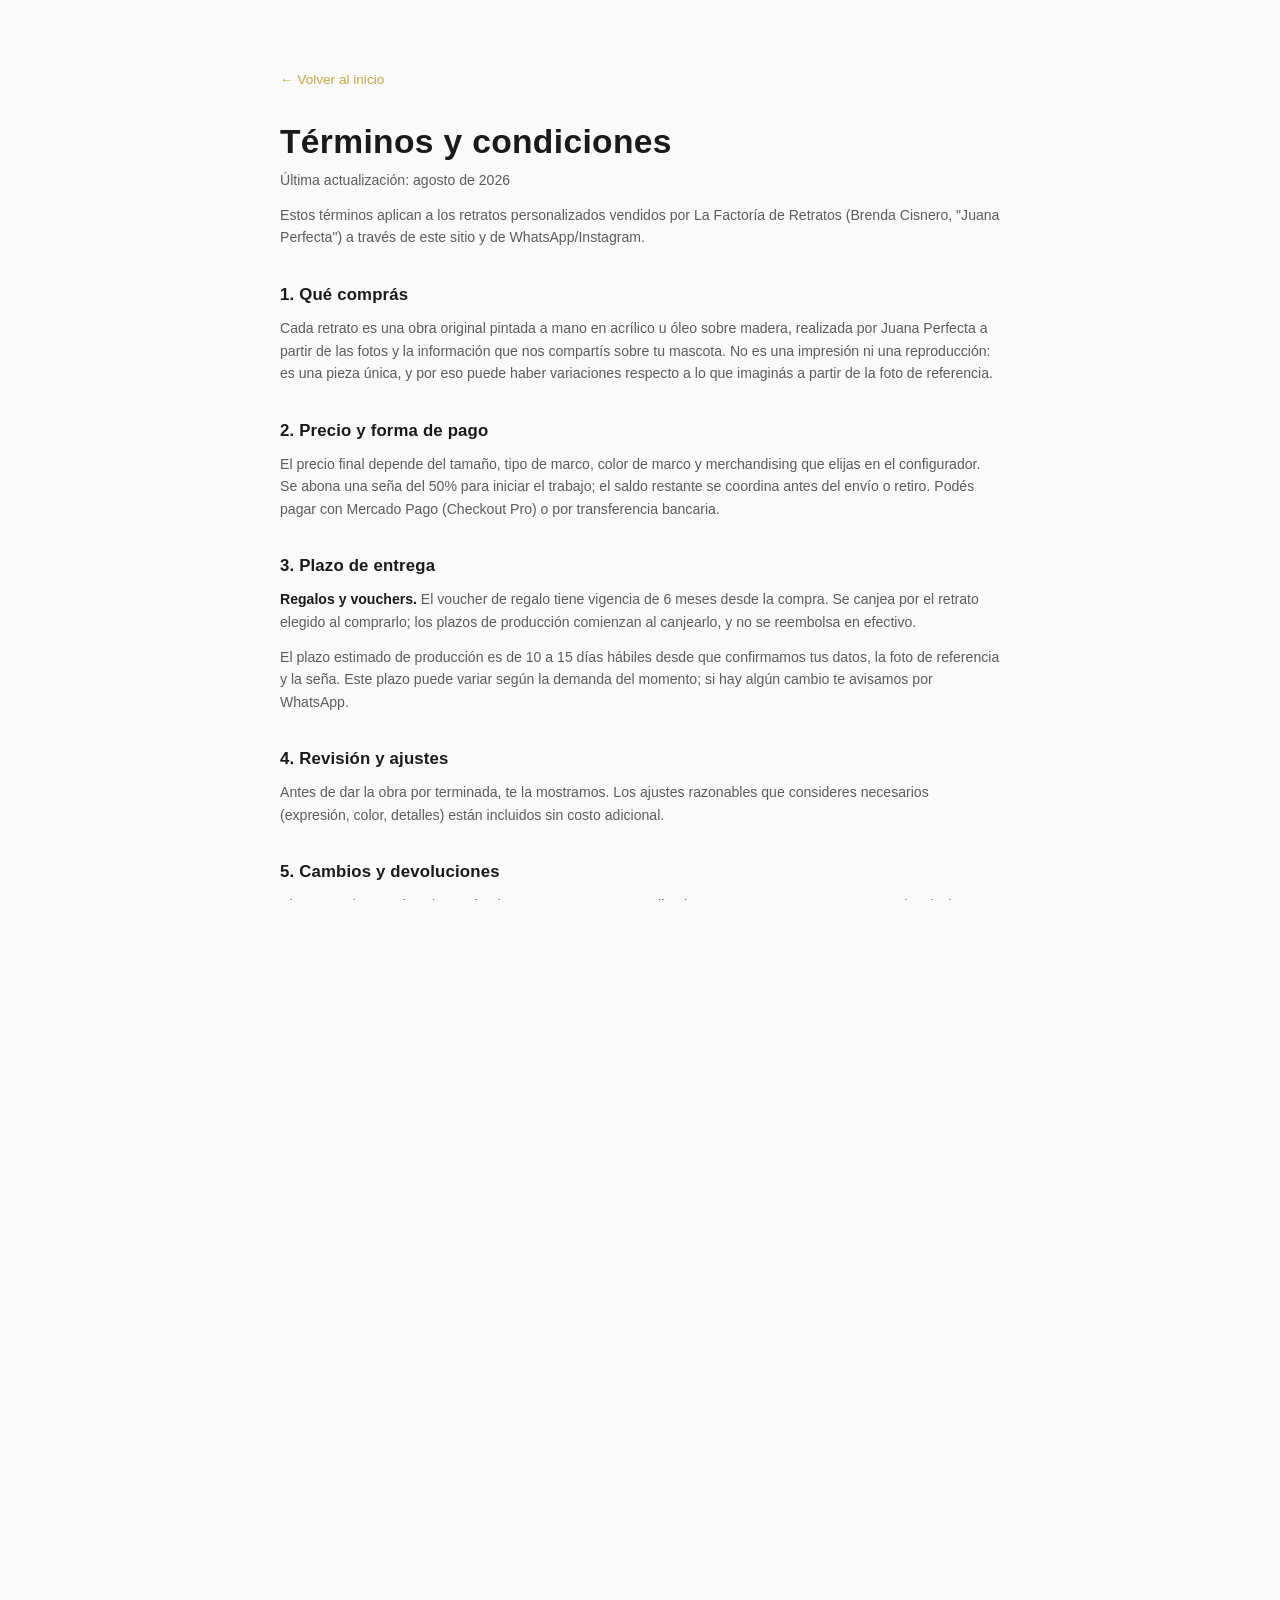
<file: terminos.html>
<!DOCTYPE html>
<html lang="es-AR">
<head>
<meta charset="UTF-8">
<meta name="viewport" content="width=device-width, initial-scale=1.0">

<!-- Google tag (gtag.js) — GA4 -->
<script async src="https://www.googletagmanager.com/gtag/js?id=G-YN6MTF3M3Z"></script>
<script>
  window.dataLayer = window.dataLayer || [];
  function gtag(){dataLayer.push(arguments);}
  gtag('js', new Date());
  gtag('config', 'G-YN6MTF3M3Z');
</script>

<!-- Meta Pixel Code -->
<script>
!function(f,b,e,v,n,t,s)
{if(f.fbq)return;n=f.fbq=function(){n.callMethod?
n.callMethod.apply(n,arguments):n.queue.push(arguments)};
if(!f._fbq)f._fbq=n;n.push=n;n.loaded=!0;n.version='2.0';
n.queue=[];t=b.createElement(e);t.async=!0;
t.src=v;s=b.getElementsByTagName(e)[0];
s.parentNode.insertBefore(t,s)}(window, document,'script',
'https://connect.facebook.net/en_US/fbevents.js');
fbq('init', '880420541675750');
fbq('track', 'PageView');
</script>
<noscript><img height="1" width="1" style="display:none"
src="https://www.facebook.com/tr?id=880420541675750&ev=PageView&noscript=1"
/></noscript>
<!-- End Meta Pixel Code -->
<title>Términos y condiciones — La Factoría de Retratos</title>
<link rel="icon" href="LogoLafactoria.png" type="image/png">
<link rel="preconnect" href="https://fonts.googleapis.com">
<link rel="preconnect" href="https://fonts.gstatic.com" crossorigin>
<link href="https://fonts.googleapis.com/css2?family=Fraunces:ital,opsz,wght@0,9..144,400;0,9..144,500;0,9..144,600;1,9..144,500&family=Inter:wght@400;500;600;700&display=swap" rel="stylesheet">
<link rel="stylesheet" href="css/style.css">
</head>
<body>

<main class="legal-page">
  <div class="container">
    <div class="legal-content">
      <a href="index.html" class="legal-back">← Volver al inicio</a>
      <h1>Términos y condiciones</h1>
      <p class="legal-updated">Última actualización: agosto de 2026</p>

      <p>Estos términos aplican a los retratos personalizados vendidos por La Factoría de Retratos (Brenda Cisnero, "Juana Perfecta") a través de este sitio y de WhatsApp/Instagram.</p>

      <h2>1. Qué comprás</h2>
      <p>Cada retrato es una obra original pintada a mano en acrílico u óleo sobre madera, realizada por Juana Perfecta a partir de las fotos y la información que nos compartís sobre tu mascota. No es una impresión ni una reproducción: es una pieza única, y por eso puede haber variaciones respecto a lo que imaginás a partir de la foto de referencia.</p>

      <h2>2. Precio y forma de pago</h2>
      <p>El precio final depende del tamaño, tipo de marco, color de marco y merchandising que elijas en el configurador. Se abona una seña del 50% para iniciar el trabajo; el saldo restante se coordina antes del envío o retiro. Podés pagar con Mercado Pago (Checkout Pro) o por transferencia bancaria.</p>

      <h2>3. Plazo de entrega</h2>
      <p><strong>Regalos y vouchers.</strong> El voucher de regalo tiene vigencia de 6 meses desde la compra. Se canjea por el retrato elegido al comprarlo; los plazos de producción comienzan al canjearlo, y no se reembolsa en efectivo.</p>
      <p>El plazo estimado de producción es de 10 a 15 días hábiles desde que confirmamos tus datos, la foto de referencia y la seña. Este plazo puede variar según la demanda del momento; si hay algún cambio te avisamos por WhatsApp.</p>

      <h2>4. Revisión y ajustes</h2>
      <p>Antes de dar la obra por terminada, te la mostramos. Los ajustes razonables que consideres necesarios (expresión, color, detalles) están incluidos sin costo adicional.</p>

      <h2>5. Cambios y devoluciones</h2>
      <p>Al tratarse de una obra de arte hecha por encargo y personalizada para tu mascota, no se aceptan devoluciones por arrepentimiento una vez iniciada la producción. Si la obra llega dañada durante el envío, escribinos con fotos del daño y lo solucionamos sin cargo (reposición o reembolso, según corresponda).</p>

      <h2>6. Envío y retiro</h2>
      <p>Ofrecemos envío gratis a todo el país, con llegada estimada de 5 a 7 días hábiles después de terminada la obra, embalada profesionalmente. También podés retirar tu retrato en nuestro atelier (Sinclair 3026, PB, CABA), coordinando el horario por WhatsApp.</p>

      <h2>7. Uso de las fotos que nos enviás</h2>
      <p>Las fotos de tu mascota se usan exclusivamente para pintar tu retrato. Podés ver más detalle en nuestra <a href="privacidad.html">política de privacidad</a>.</p>

      <h2>8. Uso de imágenes del resultado</h2>
      <p>Salvo que nos pidas expresamente lo contrario, podemos compartir fotos del retrato ya terminado (sin datos personales tuyos) en nuestro portfolio, sitio o redes sociales, como muestra de nuestro trabajo.</p>

      <h2>9. Contacto</h2>
      <p>Para cualquier consulta sobre estos términos, escribinos por WhatsApp al 011 3050-9450, por Instagram a <a href="https://www.instagram.com/lafactoriaderetratos" target="_blank" rel="noopener">@lafactoriaderetratos</a>, o por mail a <a href="mailto:lafactoriabyjuanaperfecta@gmail.com">lafactoriabyjuanaperfecta@gmail.com</a>.</p>

      <h2>10. Jurisdicción</h2>
      <p>Estos términos se rigen por las leyes de la República Argentina. Ante cualquier conflicto, las partes se someten a los tribunales de la Ciudad Autónoma de Buenos Aires.</p>
    </div>
  </div>
</main>

</body>
</html>
</file>
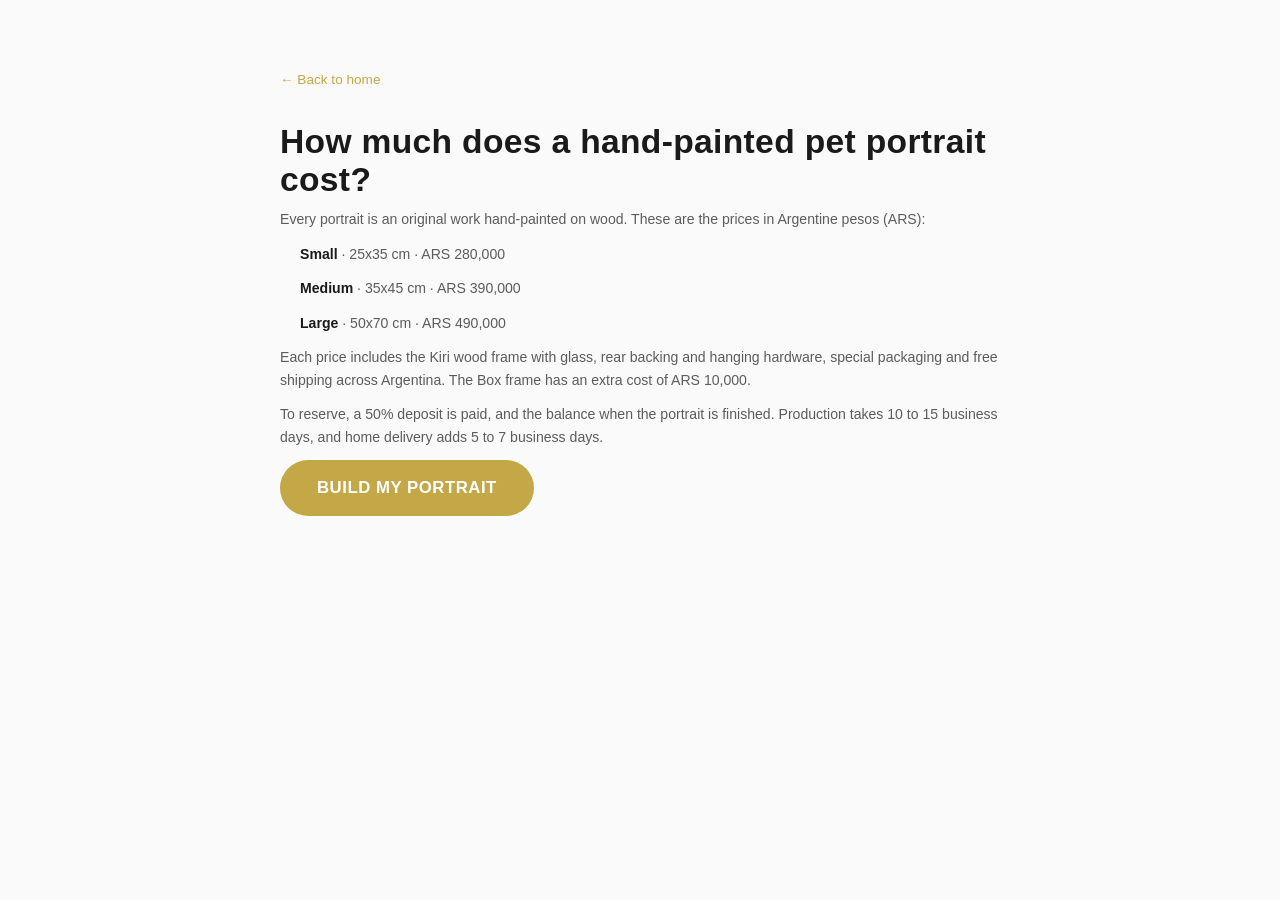
<file: en/cuanto-cuesta-un-retrato-de-mascota.html>
<!DOCTYPE html>
<html lang="en">
<head>
<meta charset="UTF-8">
<meta name="viewport" content="width=device-width, initial-scale=1.0">

<!-- Google tag (gtag.js) — GA4 -->
<script async src="https://www.googletagmanager.com/gtag/js?id=G-YN6MTF3M3Z"></script>
<script>
  window.dataLayer = window.dataLayer || [];
  function gtag(){dataLayer.push(arguments);}
  gtag('js', new Date());
  gtag('config', 'G-YN6MTF3M3Z');
</script>

<!-- Meta Pixel Code -->
<script>
!function(f,b,e,v,n,t,s)
{if(f.fbq)return;n=f.fbq=function(){n.callMethod?
n.callMethod.apply(n,arguments):n.queue.push(arguments)};
if(!f._fbq)f._fbq=n;n.push=n;n.loaded=!0;n.version='2.0';
n.queue=[];t=b.createElement(e);t.async=!0;
t.src=v;s=b.getElementsByTagName(e)[0];
s.parentNode.insertBefore(t,s)}(window, document,'script',
'https://connect.facebook.net/en_US/fbevents.js');
fbq('init', '880420541675750');
fbq('track', 'PageView');
</script>
<noscript><img height="1" width="1" style="display:none"
src="https://www.facebook.com/tr?id=880420541675750&ev=PageView&noscript=1"
/></noscript>
<!-- End Meta Pixel Code -->
<title>How much does a hand-painted pet portrait cost? | La Factoría</title>
<meta name="description" content="Prices for original pet portraits: Small, Medium and Large. What's included, production in 10 to 15 business days and shipping.">
<link rel="canonical" href="https://lafactoriaderetratos.com/en/cuanto-cuesta-un-retrato-de-mascota">
<link rel="alternate" hreflang="es-AR" href="https://lafactoriaderetratos.com/cuanto-cuesta-un-retrato-de-mascota">
<link rel="alternate" hreflang="en" href="https://lafactoriaderetratos.com/en/cuanto-cuesta-un-retrato-de-mascota">
<link rel="alternate" hreflang="x-default" href="https://lafactoriaderetratos.com/cuanto-cuesta-un-retrato-de-mascota">
<link rel="icon" href="../LogoLafactoria.png" type="image/png">
<link rel="preconnect" href="https://fonts.googleapis.com">
<link rel="preconnect" href="https://fonts.gstatic.com" crossorigin>
<link href="https://fonts.googleapis.com/css2?family=Fraunces:ital,opsz,wght@0,9..144,400;0,9..144,500;0,9..144,600;1,9..144,500&family=Inter:wght@400;500;600;700&display=swap" rel="stylesheet">
<link rel="stylesheet" href="../css/style.css">
</head>
<body>

<main class="legal-page">
  <div class="container">
    <div class="legal-content">
      <a href="../index.html" class="legal-back">← Back to home</a>
      <h1>How much does a hand-painted pet portrait cost?</h1>
      <p>Every portrait is an original work hand-painted on wood. These are the prices in Argentine pesos (ARS):</p>
      <ul>
        <li><strong>Small</strong> · 25x35 cm · ARS 280,000</li>
        <li><strong>Medium</strong> · 35x45 cm · ARS 390,000</li>
        <li><strong>Large</strong> · 50x70 cm · ARS 490,000</li>
      </ul>
      <p>Each price includes the Kiri wood frame with glass, rear backing and hanging hardware, special packaging and free shipping across Argentina. The Box frame has an extra cost of ARS 10,000.</p>
      <p>To reserve, a 50% deposit is paid, and the balance when the portrait is finished. Production takes 10 to 15 business days, and home delivery adds 5 to 7 business days.</p>
      <p><a class="btn btn-primary btn-lg" href="../index.html#configurador">Build my portrait</a></p>
    </div>
  </div>
</main>

<script>try{localStorage.setItem("factoria-lang","en")}catch(e){}</script>
</body>
</html>
</file>
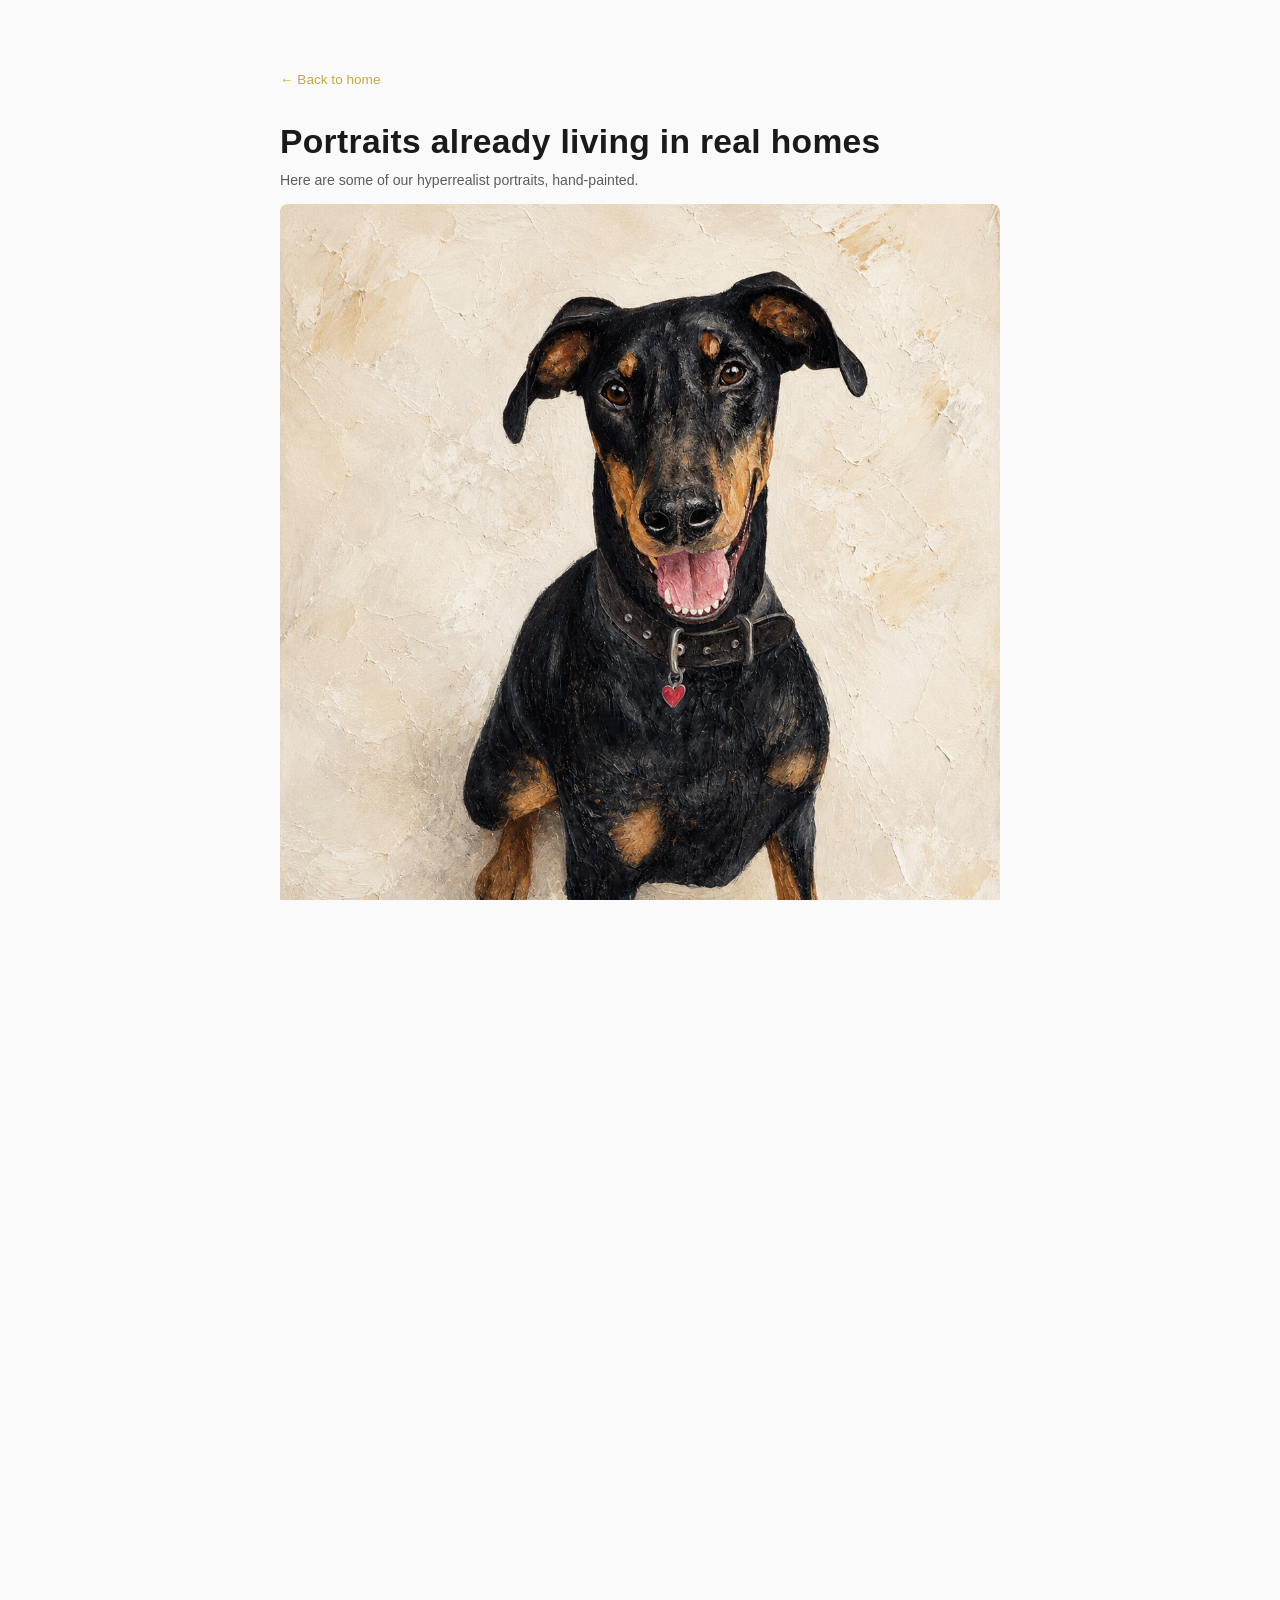
<file: en/galeria.html>
<!DOCTYPE html>
<html lang="en">
<head>
<meta charset="UTF-8">
<meta name="viewport" content="width=device-width, initial-scale=1.0">

<!-- Google tag (gtag.js) — GA4 -->
<script async src="https://www.googletagmanager.com/gtag/js?id=G-YN6MTF3M3Z"></script>
<script>
  window.dataLayer = window.dataLayer || [];
  function gtag(){dataLayer.push(arguments);}
  gtag('js', new Date());
  gtag('config', 'G-YN6MTF3M3Z');
</script>

<!-- Meta Pixel Code -->
<script>
!function(f,b,e,v,n,t,s)
{if(f.fbq)return;n=f.fbq=function(){n.callMethod?
n.callMethod.apply(n,arguments):n.queue.push(arguments)};
if(!f._fbq)f._fbq=n;n.push=n;n.loaded=!0;n.version='2.0';
n.queue=[];t=b.createElement(e);t.async=!0;
t.src=v;s=b.getElementsByTagName(e)[0];
s.parentNode.insertBefore(t,s)}(window, document,'script',
'https://connect.facebook.net/en_US/fbevents.js');
fbq('init', '880420541675750');
fbq('track', 'PageView');
</script>
<noscript><img height="1" width="1" style="display:none"
src="https://www.facebook.com/tr?id=880420541675750&ev=PageView&noscript=1"
/></noscript>
<!-- End Meta Pixel Code -->
<title>Gallery of hyperrealist pet portraits | La Factoría</title>
<meta name="description" content="See dog and cat portraits hand-painted in acrylic and oil on wood, with the pets that inspired them.">
<link rel="canonical" href="https://lafactoriaderetratos.com/en/galeria">
<link rel="alternate" hreflang="es-AR" href="https://lafactoriaderetratos.com/galeria">
<link rel="alternate" hreflang="en" href="https://lafactoriaderetratos.com/en/galeria">
<link rel="alternate" hreflang="x-default" href="https://lafactoriaderetratos.com/galeria">
<link rel="icon" href="../LogoLafactoria.png" type="image/png">
<link rel="preconnect" href="https://fonts.googleapis.com">
<link rel="preconnect" href="https://fonts.gstatic.com" crossorigin>
<link href="https://fonts.googleapis.com/css2?family=Fraunces:ital,opsz,wght@0,9..144,400;0,9..144,500;0,9..144,600;1,9..144,500&family=Inter:wght@400;500;600;700&display=swap" rel="stylesheet">
<link rel="stylesheet" href="../css/style.css">
</head>
<body>

<main class="legal-page">
  <div class="container">
    <div class="legal-content">
      <a href="../index.html" class="legal-back">← Back to home</a>
      <h1>Portraits already living in real homes</h1>
      <p>Here are some of our hyperrealist portraits, hand-painted.</p>
      <img src="../img/portfolio/portfolio-1.png" alt="Hyperrealist portrait of a pet, hand-painted" loading="lazy" style="width:100%;border-radius:8px;margin-bottom:12px">
      <img src="../img/portfolio/portfolio-2.png" alt="Hyperrealist portrait of a pet, hand-painted" loading="lazy" style="width:100%;border-radius:8px;margin-bottom:12px">
      <img src="../img/portfolio/portfolio-3.png" alt="Hyperrealist portrait of a pet, hand-painted" loading="lazy" style="width:100%;border-radius:8px;margin-bottom:12px">
      <img src="../img/portfolio/portfolio-4.png" alt="Hyperrealist portrait of a pet, hand-painted" loading="lazy" style="width:100%;border-radius:8px;margin-bottom:12px">
      <img src="../img/portfolio/portfolio-5.png" alt="Hyperrealist portrait of a pet, hand-painted" loading="lazy" style="width:100%;border-radius:8px;margin-bottom:12px">
      <img src="../img/portfolio/portfolio-6.png" alt="Hyperrealist portrait of a pet, hand-painted" loading="lazy" style="width:100%;border-radius:8px;margin-bottom:12px">
      <img src="../img/portfolio/portfolio-7.png" alt="Hyperrealist portrait of a pet, hand-painted" loading="lazy" style="width:100%;border-radius:8px;margin-bottom:12px">
      <img src="../img/portfolio/portfolio-8.png" alt="Hyperrealist portrait of a pet, hand-painted" loading="lazy" style="width:100%;border-radius:8px;margin-bottom:12px">

      <p><a class="btn btn-primary btn-lg" href="../index.html#configurador">Build my portrait</a></p>
    </div>
  </div>
</main>

<script>try{localStorage.setItem("factoria-lang","en")}catch(e){}</script>
</body>
</html>
</file>
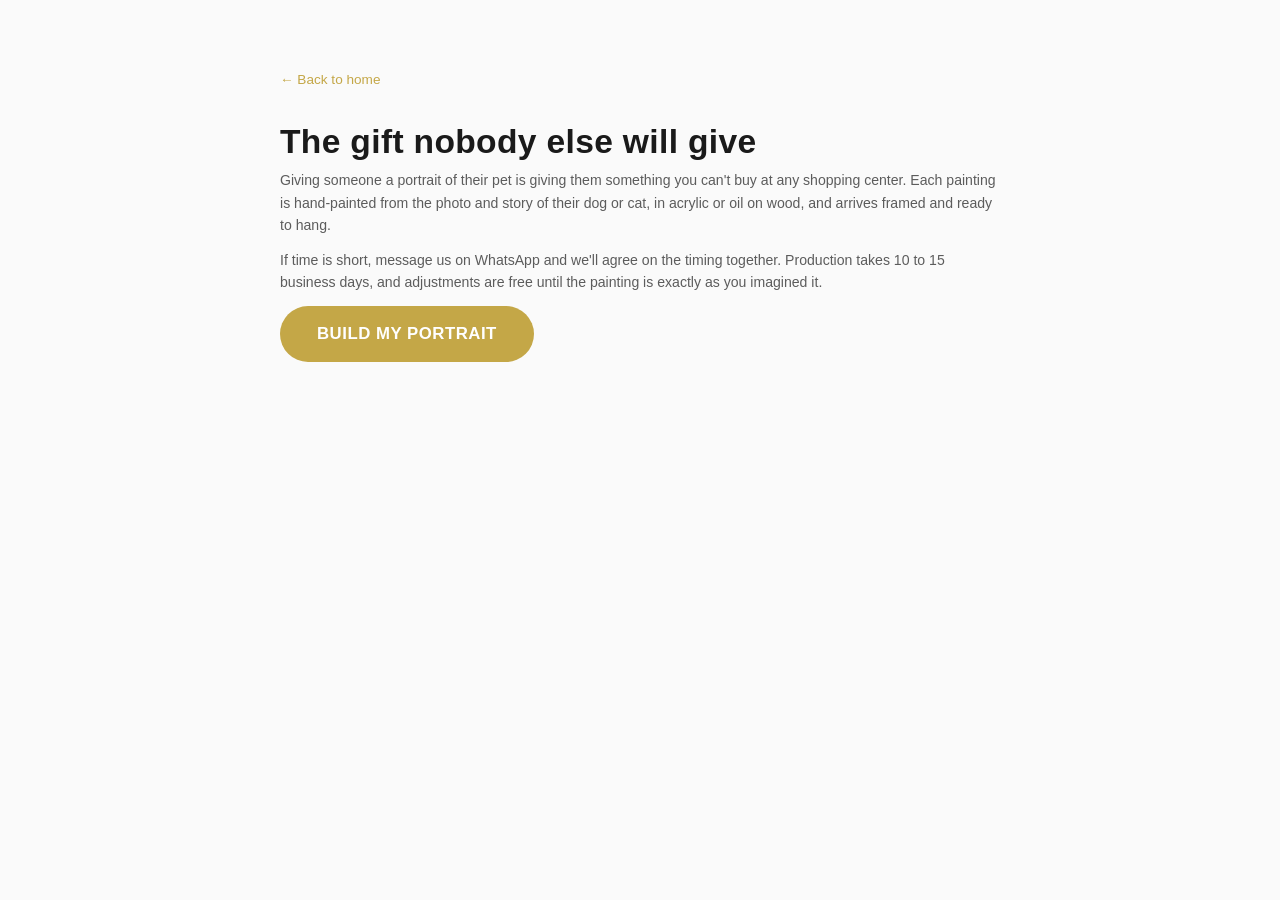
<file: en/regalo-para-amantes-de-las-mascotas.html>
<!DOCTYPE html>
<html lang="en">
<head>
<meta charset="UTF-8">
<meta name="viewport" content="width=device-width, initial-scale=1.0">

<!-- Google tag (gtag.js) — GA4 -->
<script async src="https://www.googletagmanager.com/gtag/js?id=G-YN6MTF3M3Z"></script>
<script>
  window.dataLayer = window.dataLayer || [];
  function gtag(){dataLayer.push(arguments);}
  gtag('js', new Date());
  gtag('config', 'G-YN6MTF3M3Z');
</script>

<!-- Meta Pixel Code -->
<script>
!function(f,b,e,v,n,t,s)
{if(f.fbq)return;n=f.fbq=function(){n.callMethod?
n.callMethod.apply(n,arguments):n.queue.push(arguments)};
if(!f._fbq)f._fbq=n;n.push=n;n.loaded=!0;n.version='2.0';
n.queue=[];t=b.createElement(e);t.async=!0;
t.src=v;s=b.getElementsByTagName(e)[0];
s.parentNode.insertBefore(t,s)}(window, document,'script',
'https://connect.facebook.net/en_US/fbevents.js');
fbq('init', '880420541675750');
fbq('track', 'PageView');
</script>
<noscript><img height="1" width="1" style="display:none"
src="https://www.facebook.com/tr?id=880420541675750&ev=PageView&noscript=1"
/></noscript>
<!-- End Meta Pixel Code -->
<title>Gift for dog and cat lovers | La Factoría</title>
<meta name="description" content="A hand-painted portrait of the pet of the person you love. Original framed artwork with free shipping across Argentina.">
<link rel="canonical" href="https://lafactoriaderetratos.com/en/regalo-para-amantes-de-las-mascotas">
<link rel="alternate" hreflang="es-AR" href="https://lafactoriaderetratos.com/regalo-para-amantes-de-las-mascotas">
<link rel="alternate" hreflang="en" href="https://lafactoriaderetratos.com/en/regalo-para-amantes-de-las-mascotas">
<link rel="alternate" hreflang="x-default" href="https://lafactoriaderetratos.com/regalo-para-amantes-de-las-mascotas">
<link rel="icon" href="../LogoLafactoria.png" type="image/png">
<link rel="preconnect" href="https://fonts.googleapis.com">
<link rel="preconnect" href="https://fonts.gstatic.com" crossorigin>
<link href="https://fonts.googleapis.com/css2?family=Fraunces:ital,opsz,wght@0,9..144,400;0,9..144,500;0,9..144,600;1,9..144,500&family=Inter:wght@400;500;600;700&display=swap" rel="stylesheet">
<link rel="stylesheet" href="../css/style.css">
</head>
<body>

<main class="legal-page">
  <div class="container">
    <div class="legal-content">
      <a href="../index.html" class="legal-back">← Back to home</a>
      <h1>The gift nobody else will give</h1>
      <p>Giving someone a portrait of their pet is giving them something you can't buy at any shopping center. Each painting is hand-painted from the photo and story of their dog or cat, in acrylic or oil on wood, and arrives framed and ready to hang.</p>
      <p>If time is short, message us on WhatsApp and we'll agree on the timing together. Production takes 10 to 15 business days, and adjustments are free until the painting is exactly as you imagined it.</p>
      <p><a class="btn btn-primary btn-lg" href="../index.html#configurador">Build my portrait</a></p>
    </div>
  </div>
</main>

<script>try{localStorage.setItem("factoria-lang","en")}catch(e){}</script>
</body>
</html>
</file>
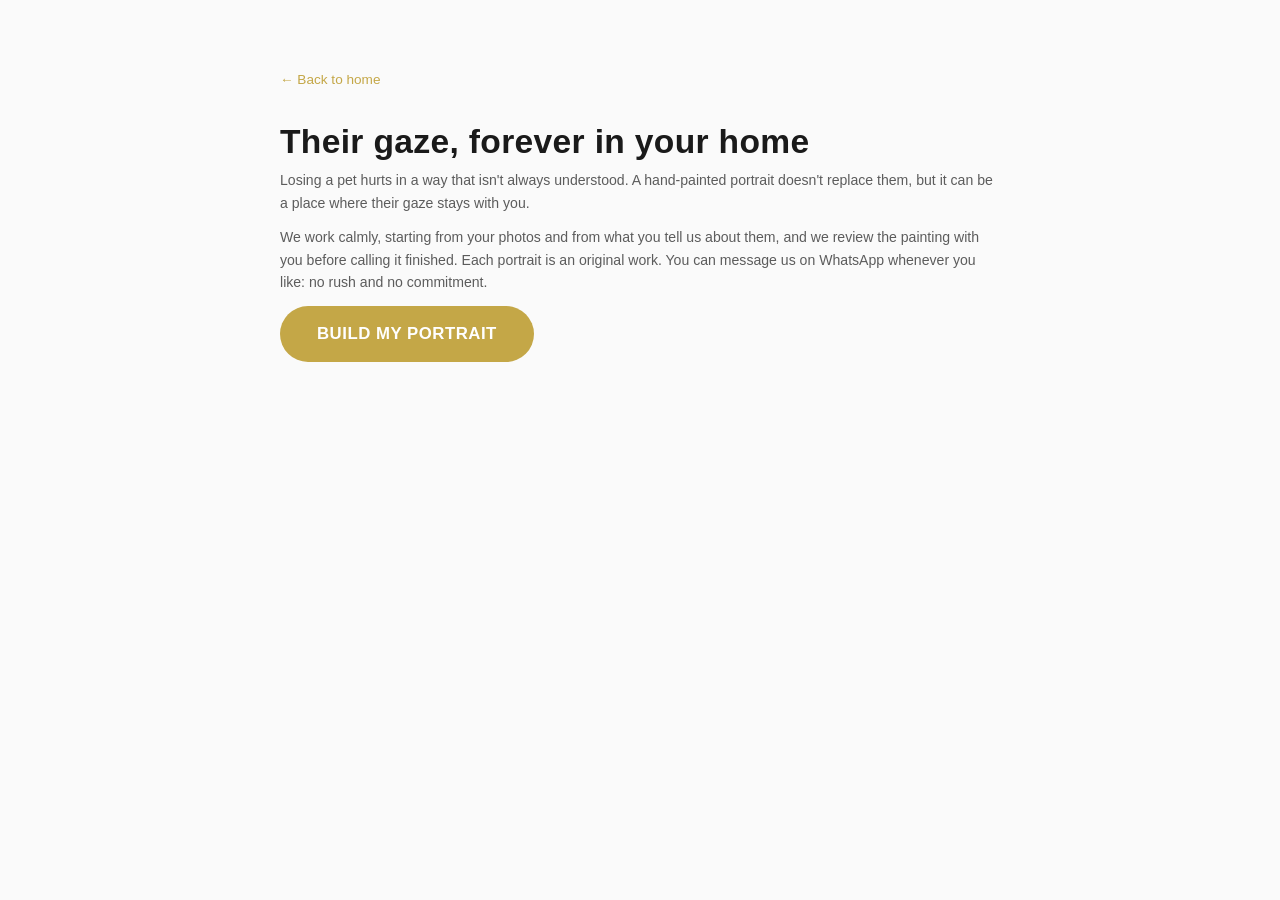
<file: en/retrato-en-memoria-de-mascota.html>
<!DOCTYPE html>
<html lang="en">
<head>
<meta charset="UTF-8">
<meta name="viewport" content="width=device-width, initial-scale=1.0">

<!-- Google tag (gtag.js) — GA4 -->
<script async src="https://www.googletagmanager.com/gtag/js?id=G-YN6MTF3M3Z"></script>
<script>
  window.dataLayer = window.dataLayer || [];
  function gtag(){dataLayer.push(arguments);}
  gtag('js', new Date());
  gtag('config', 'G-YN6MTF3M3Z');
</script>

<!-- Meta Pixel Code -->
<script>
!function(f,b,e,v,n,t,s)
{if(f.fbq)return;n=f.fbq=function(){n.callMethod?
n.callMethod.apply(n,arguments):n.queue.push(arguments)};
if(!f._fbq)f._fbq=n;n.push=n;n.loaded=!0;n.version='2.0';
n.queue=[];t=b.createElement(e);t.async=!0;
t.src=v;s=b.getElementsByTagName(e)[0];
s.parentNode.insertBefore(t,s)}(window, document,'script',
'https://connect.facebook.net/en_US/fbevents.js');
fbq('init', '880420541675750');
fbq('track', 'PageView');
</script>
<noscript><img height="1" width="1" style="display:none"
src="https://www.facebook.com/tr?id=880420541675750&ev=PageView&noscript=1"
/></noscript>
<!-- End Meta Pixel Code -->
<title>A memorial portrait of your pet | La Factoría</title>
<meta name="description" content="We hand-paint a portrait of your dog or cat who is no longer with you. With time, respect and review together. Original framed artwork.">
<link rel="canonical" href="https://lafactoriaderetratos.com/en/retrato-en-memoria-de-mascota">
<link rel="alternate" hreflang="es-AR" href="https://lafactoriaderetratos.com/retrato-en-memoria-de-mascota">
<link rel="alternate" hreflang="en" href="https://lafactoriaderetratos.com/en/retrato-en-memoria-de-mascota">
<link rel="alternate" hreflang="x-default" href="https://lafactoriaderetratos.com/retrato-en-memoria-de-mascota">
<link rel="icon" href="../LogoLafactoria.png" type="image/png">
<link rel="preconnect" href="https://fonts.googleapis.com">
<link rel="preconnect" href="https://fonts.gstatic.com" crossorigin>
<link href="https://fonts.googleapis.com/css2?family=Fraunces:ital,opsz,wght@0,9..144,400;0,9..144,500;0,9..144,600;1,9..144,500&family=Inter:wght@400;500;600;700&display=swap" rel="stylesheet">
<link rel="stylesheet" href="../css/style.css">
</head>
<body>

<main class="legal-page">
  <div class="container">
    <div class="legal-content">
      <a href="../index.html" class="legal-back">← Back to home</a>
      <h1>Their gaze, forever in your home</h1>
      <p>Losing a pet hurts in a way that isn't always understood. A hand-painted portrait doesn't replace them, but it can be a place where their gaze stays with you.</p>
      <p>We work calmly, starting from your photos and from what you tell us about them, and we review the painting with you before calling it finished. Each portrait is an original work. You can message us on WhatsApp whenever you like: no rush and no commitment.</p>
      <p><a class="btn btn-primary btn-lg" href="../index.html#configurador">Build my portrait</a></p>
    </div>
  </div>
</main>

<script>try{localStorage.setItem("factoria-lang","en")}catch(e){}</script>
</body>
</html>
</file>
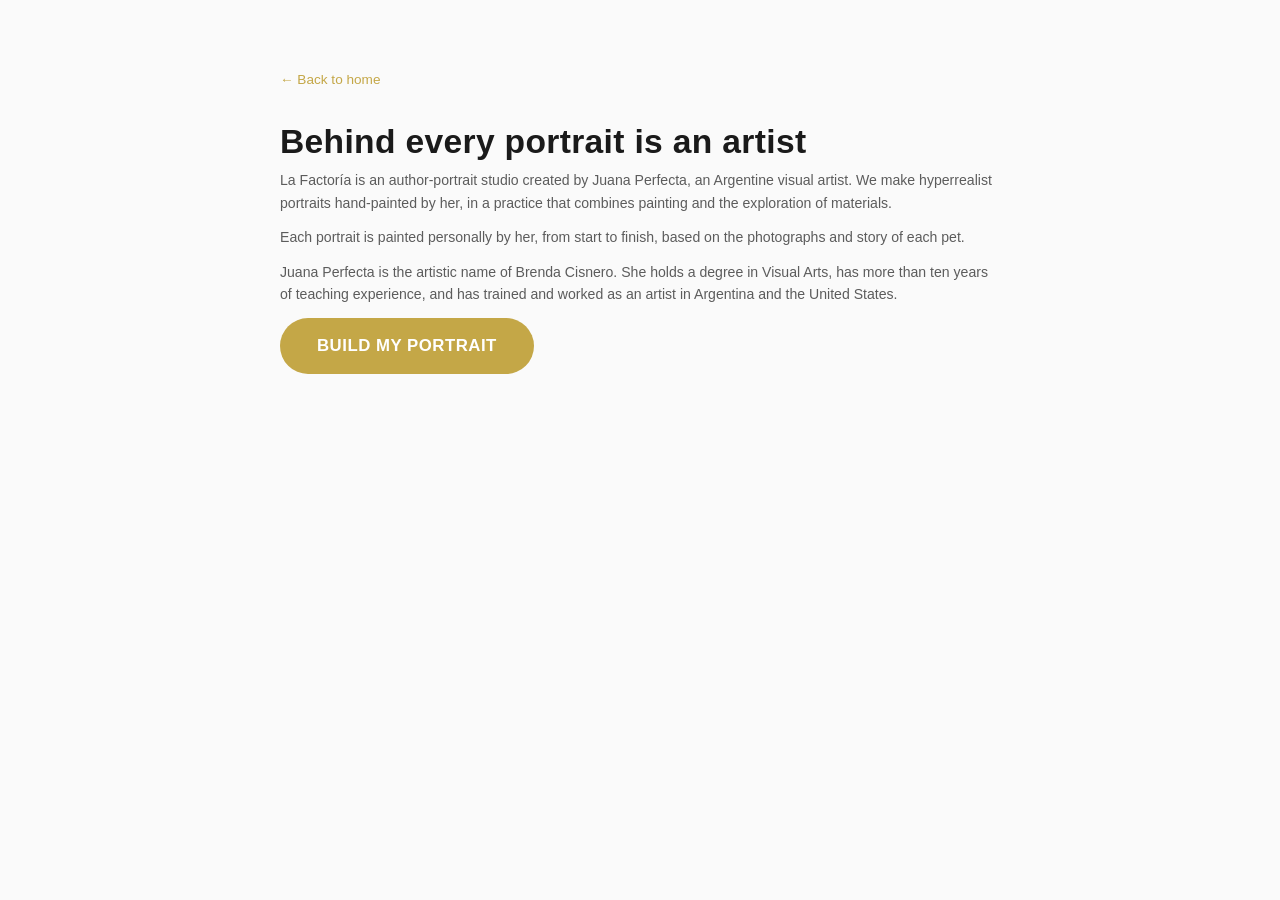
<file: en/sobre-juana.html>
<!DOCTYPE html>
<html lang="en">
<head>
<meta charset="UTF-8">
<meta name="viewport" content="width=device-width, initial-scale=1.0">

<!-- Google tag (gtag.js) — GA4 -->
<script async src="https://www.googletagmanager.com/gtag/js?id=G-YN6MTF3M3Z"></script>
<script>
  window.dataLayer = window.dataLayer || [];
  function gtag(){dataLayer.push(arguments);}
  gtag('js', new Date());
  gtag('config', 'G-YN6MTF3M3Z');
</script>

<!-- Meta Pixel Code -->
<script>
!function(f,b,e,v,n,t,s)
{if(f.fbq)return;n=f.fbq=function(){n.callMethod?
n.callMethod.apply(n,arguments):n.queue.push(arguments)};
if(!f._fbq)f._fbq=n;n.push=n;n.loaded=!0;n.version='2.0';
n.queue=[];t=b.createElement(e);t.async=!0;
t.src=v;s=b.getElementsByTagName(e)[0];
s.parentNode.insertBefore(t,s)}(window, document,'script',
'https://connect.facebook.net/en_US/fbevents.js');
fbq('init', '880420541675750');
fbq('track', 'PageView');
</script>
<noscript><img height="1" width="1" style="display:none"
src="https://www.facebook.com/tr?id=880420541675750&ev=PageView&noscript=1"
/></noscript>
<!-- End Meta Pixel Code -->
<title>Juana Perfecta, visual artist | La Factoría de Retratos</title>
<meta name="description" content="Meet the artist who hand-paints every La Factoría portrait: Bachelor of Visual Arts, with a career in Argentina and the United States.">
<link rel="canonical" href="https://lafactoriaderetratos.com/en/sobre-juana">
<link rel="alternate" hreflang="es-AR" href="https://lafactoriaderetratos.com/sobre-juana">
<link rel="alternate" hreflang="en" href="https://lafactoriaderetratos.com/en/sobre-juana">
<link rel="alternate" hreflang="x-default" href="https://lafactoriaderetratos.com/sobre-juana">
<link rel="icon" href="../LogoLafactoria.png" type="image/png">
<link rel="preconnect" href="https://fonts.googleapis.com">
<link rel="preconnect" href="https://fonts.gstatic.com" crossorigin>
<link href="https://fonts.googleapis.com/css2?family=Fraunces:ital,opsz,wght@0,9..144,400;0,9..144,500;0,9..144,600;1,9..144,500&family=Inter:wght@400;500;600;700&display=swap" rel="stylesheet">
<link rel="stylesheet" href="../css/style.css">
</head>
<body>

<main class="legal-page">
  <div class="container">
    <div class="legal-content">
      <a href="../index.html" class="legal-back">← Back to home</a>
      <h1>Behind every portrait is an artist</h1>
      <p>La Factoría is an author-portrait studio created by Juana Perfecta, an Argentine visual artist. We make hyperrealist portraits hand-painted by her, in a practice that combines painting and the exploration of materials.</p>
      <p>Each portrait is painted personally by her, from start to finish, based on the photographs and story of each pet.</p>
      <p>Juana Perfecta is the artistic name of Brenda Cisnero. She holds a degree in Visual Arts, has more than ten years of teaching experience, and has trained and worked as an artist in Argentina and the United States.</p>
      <p><a class="btn btn-primary btn-lg" href="../index.html#configurador">Build my portrait</a></p>
    </div>
  </div>
</main>

<script>try{localStorage.setItem("factoria-lang","en")}catch(e){}</script>
</body>
</html>
</file>
<file: css/style.css>
/* =========================================================
   La Factoría by Juana Perfecta — style.css
   Warm, elegant, artisan pet-portrait ecommerce landing page
   ========================================================= */

/* ===== Reset ===== */
*,
*::before,
*::after {
  box-sizing: border-box;
}

html {
  -webkit-text-size-adjust: 100%;
  scroll-behavior: smooth;
}

body,
h1, h2, h3, h4, p,
dl, dd,
figure {
  margin: 0;
}

ul, ol {
  margin: 0;
  padding: 0;
  list-style: none;
}

img, picture, svg {
  display: block;
  max-width: 100%;
}

/* Author display rules (flex/block on .lightbox, img reset above, etc.) otherwise
   out-rank the UA [hidden]{display:none} by origin, not just specificity — this
   keeps the hidden attribute authoritative everywhere it's used. */
[hidden] {
  display: none !important;
}

button, input, textarea, select {
  font: inherit;
  color: inherit;
}

a {
  color: inherit;
  text-decoration: none;
}

button {
  cursor: pointer;
  background: none;
  border: none;
  text-align: inherit;
}

/* ===== Tokens ===== */
:root {
  --color-bg: #FAFAFA;
  --color-bg-alt: #F5EBD9;
  --color-surface: #FFFFFF;
  --color-text: #1A1A1A;
  --color-text-muted: #5C5C5C;
  --color-accent: #C4A747;
  --color-accent-dark: #B8860B;
  --color-border: #E5E5E5;

  --font-heading: 'Poppins', sans-serif;
  --font-body: 'Poppins', sans-serif;
  --font-mono: 'SFMono-Regular', Consolas, 'Liberation Mono', monospace;

  --radius-sm: 6px;
  --radius-md: 12px;
  --radius-lg: 20px;

  --shadow-sm: 0 2px 8px rgba(36, 31, 26, 0.06);
  --shadow-md: 0 8px 24px rgba(36, 31, 26, 0.10);
  --shadow-lg: 0 20px 50px rgba(36, 31, 26, 0.16);

  --content-max: 1200px;
  --section-pad-y: clamp(3rem, 6vw, 6.5rem);

  --transition-base: 0.25s ease;
}

/* ===== Base ===== */
html, body {
  height: 100%;
  overflow-x: hidden;
}

body {
  background-color: var(--color-bg);
  color: var(--color-text);
  font-family: var(--font-body);
  font-size: clamp(1rem, 0.94rem + 0.25vw, 1.125rem);
  line-height: 1.6;
  -webkit-font-smoothing: antialiased;
}

h1, h2, h3, h4 {
  font-family: var(--font-heading);
  font-weight: 600;
  line-height: 1.2;
  color: var(--color-text);
  letter-spacing: 0.01em;
}

h1 {
  font-size: clamp(1.5rem, 1.25rem + 1.5vw, 3rem);
  font-weight: 700;
  line-height: 1.15;
}

h2 {
  font-size: clamp(1.35rem, 1.15rem + 1vw, 2.25rem);
  font-weight: 600;
  line-height: 1.2;
}

h3 {
  font-size: clamp(1rem, 0.95rem + 0.4vw, 1.35rem);
  font-weight: 600;
  line-height: 1.2;
}

p {
  font-family: var(--font-body);
  font-weight: 400;
  color: var(--color-text-muted);
  line-height: 1.6;
}

strong {
  color: var(--color-text);
  font-weight: 600;
}

.container {
  width: 100%;
  max-width: var(--content-max);
  margin-inline: auto;
  padding-inline: clamp(1.25rem, 4vw, 3rem);
}

section {
  padding-block: var(--section-pad-y);
}

/* ===== Focus states ===== */
a:focus-visible,
button:focus-visible,
input:focus-visible,
textarea:focus-visible,
[tabindex]:focus-visible {
  outline: 2px solid var(--color-accent);
  outline-offset: 3px;
  border-radius: var(--radius-sm);
}

/* ===== Skip link ===== */
.skip-link {
  position: absolute;
  top: -100%;
  left: 1rem;
  z-index: 1000;
  background: var(--color-text);
  color: var(--color-bg);
  padding: 0.75rem 1.25rem;
  border-radius: var(--radius-sm);
  font-weight: 600;
  transition: top var(--transition-base);
}

.skip-link:focus {
  top: 1rem;
}

/* ===== Section head ===== */
.section-head {
  max-width: 640px;
  margin: 0 auto clamp(2rem, 4vw, 3.5rem);
  text-align: center;
}

.section-head-left {
  margin-inline: 0;
  text-align: left;
}

.section-head h2 {
  margin-bottom: 0.75rem;
}

.eyebrow {
  display: inline-block;
  font-family: var(--font-body);
  font-size: 0.8rem;
  font-weight: 600;
  letter-spacing: 0.12em;
  text-transform: uppercase;
  color: var(--color-accent);
  margin-bottom: 0.75rem;
}

/* ===== Buttons ===== */
.btn {
  display: inline-flex;
  align-items: center;
  justify-content: center;
  gap: 0.5rem;
  padding: 0.85rem 1.75rem;
  border-radius: 999px;
  font-family: var(--font-body);
  font-weight: 600;
  font-size: 0.95rem;
  line-height: 1.2;
  border: 1px solid transparent;
  text-transform: uppercase;
  letter-spacing: 0.03em;
  transition: background-color var(--transition-base), color var(--transition-base),
    border-color var(--transition-base), transform var(--transition-base), opacity var(--transition-base);
  white-space: nowrap;
}

.btn-primary {
  background-color: var(--color-accent);
  color: #FFFFFF;
}

.btn-primary:hover,
.btn-primary:focus-visible {
  background-color: var(--color-accent-dark);
}

.btn-ghost {
  background-color: transparent;
  color: var(--color-text);
  border-color: var(--color-text);
}

.btn-ghost:hover,
.btn-ghost:focus-visible {
  background-color: var(--color-text);
  color: var(--color-bg);
}

.btn-link {
  padding: 0.35rem 0;
  border-radius: 0;
  color: var(--color-accent);
  text-decoration: underline;
  text-underline-offset: 3px;
  font-weight: 500;
}

.btn-link:hover,
.btn-link:focus-visible {
  color: var(--color-accent-dark);
}

.btn-lg {
  padding: 1.05rem 2.25rem;
  font-size: 1.05rem;
}

.btn-sm {
  padding: 0.55rem 1.1rem;
  font-size: 0.85rem;
}

.btn-block {
  width: 100%;
}

.btn:disabled,
.btn[disabled] {
  opacity: 0.45;
  cursor: not-allowed;
  transform: none;
  pointer-events: none;
}

.btn-primary:not(:disabled):active {
  transform: translateY(1px);
}

/* ===== Header / Nav ===== */
.site-header {
  position: sticky;
  top: 0;
  z-index: 500;
  background-color: rgba(250, 250, 250, 0.92);
  backdrop-filter: blur(10px);
  border-bottom: 1px solid rgba(217, 217, 217, 0.5);
  box-shadow: 0 0 0 rgba(36, 31, 26, 0);
  transition: box-shadow var(--transition-base), background-color var(--transition-base);
}

.site-header.is-scrolled {
  background-color: rgba(250, 250, 250, 0.98);
  box-shadow: 0 4px 16px rgba(36, 31, 26, 0.08);
}

.header-inner {
  display: flex;
  align-items: center;
  justify-content: space-between;
  padding-block: 0;
  transition: padding-block var(--transition-base);
}

.site-header.is-scrolled .header-inner {
  padding-block: 0;
}

.logo-mark {
  display: flex;
  align-items: center;
  height: 64px;
}

.logo-image {
  max-height: 64px;
  width: auto;
  display: block;
}

@media (min-width: 481px) {
  .logo-mark {
    height: 96px;
  }

  .logo-image {
    max-height: 96px;
  }
}

@media (min-width: 1024px) {
  .logo-mark {
    height: 210px;
  }

  .logo-image {
    max-height: 210px;
  }
}

.lang-toggle {
  display: inline-flex;
  align-items: center;
  gap: 0.3rem;
  min-height: 44px;
  padding: 0.5rem 0.6rem;
  margin-left: auto;
  margin-right: 0.5rem;
  border: 1px solid var(--color-border);
  border-radius: 999px;
  font-size: 0.8rem;
  font-weight: 600;
  letter-spacing: 0.03em;
  color: var(--color-text-muted);
  background-color: var(--color-surface);
  transition: border-color var(--transition-base);
}

.lang-toggle:hover,
.lang-toggle:focus-visible {
  border-color: var(--color-accent);
}

.lang-option {
  padding: 0.15rem 0.3rem;
  border-radius: var(--radius-sm);
  transition: color var(--transition-base), background-color var(--transition-base);
}

.lang-option.is-active {
  color: #FFFFFF;
  background-color: var(--color-accent);
}

@media (min-width: 1024px) {
  .lang-toggle {
    margin-right: 1.5rem;
  }
}

.logo-name {
  font-family: var(--font-heading);
  font-size: 1.4rem;
  font-weight: 600;
  color: var(--color-text);
}

.logo-tagline {
  font-size: 0.65rem;
  letter-spacing: 0.1em;
  text-transform: uppercase;
  color: var(--color-text-muted);
}

.nav-toggle {
  display: flex;
  flex-direction: column;
  justify-content: center;
  align-items: center;
  gap: 5px;
  width: 44px;
  height: 44px;
  padding: 0;
  z-index: 501;
}

.nav-toggle span {
  display: block;
  width: 24px;
  height: 2px;
  background-color: var(--color-text);
  border-radius: 2px;
  transition: transform var(--transition-base), opacity var(--transition-base);
}

.nav-toggle.is-open span:nth-child(1) {
  transform: translateY(7px) rotate(45deg);
}

.nav-toggle.is-open span:nth-child(2) {
  opacity: 0;
}

.nav-toggle.is-open span:nth-child(3) {
  transform: translateY(-7px) rotate(-45deg);
}

.nav-menu {
  display: flex;
  align-items: center;
  gap: clamp(1rem, 2vw, 2rem);
}

.nav-link {
  font-size: 0.9rem;
  font-weight: 500;
  color: var(--color-text);
  padding-block: 0.35rem;
  border-bottom: 1px solid transparent;
  transition: border-color var(--transition-base), color var(--transition-base);
}

.nav-link:hover,
.nav-link:focus-visible {
  color: var(--color-accent);
  border-bottom-color: var(--color-accent);
}

.nav-cta {
  background-color: var(--color-accent);
  color: #FFFFFF;
  padding: 0.6rem 1.25rem;
  border-radius: 999px;
  border-bottom: none;
}

.nav-cta:hover,
.nav-cta:focus-visible {
  background-color: var(--color-accent-dark);
  color: #FFFFFF;
}

@media (max-width: 1023px) {
  .nav-toggle {
    display: flex;
  }

  .nav-menu {
    position: fixed;
    inset: 0 0 0 30%;
    top: 0;
    flex-direction: column;
    justify-content: center;
    align-items: flex-start;
    gap: 1.75rem;
    padding: 2rem clamp(1.5rem, 6vw, 3rem);
    background-color: var(--color-surface);
    box-shadow: var(--shadow-lg);
    transform: translateX(100%);
    transition: transform var(--transition-base);
  }

  .nav-menu.is-open {
    transform: translateX(0);
  }

  .nav-link {
    font-size: 1.15rem;
    min-height: 44px;
    display: flex;
    align-items: center;
  }

  .nav-menu .nav-cta {
    width: 90%;
    justify-content: center;
  }
}

@media (min-width: 1024px) {
  .nav-toggle {
    display: none;
  }
}

/* ===== Hero ===== */
.hero {
  padding-top: clamp(2.5rem, 5vw, 4rem);
}

.hero-inner {
  display: grid;
  gap: clamp(2rem, 5vw, 3rem);
  align-items: center;
}

.hero-copy h1 {
  margin-bottom: 1.25rem;
}

.hero-sub {
  max-width: 46ch;
  font-size: 1.05rem;
  margin-bottom: 2rem;
}

.hero-actions {
  display: flex;
  flex-wrap: wrap;
  gap: 1rem;
}

.hero-visual {
  width: 100%;
}

.hero-frame {
  aspect-ratio: 4 / 5;
  border-radius: var(--radius-lg);
  background: linear-gradient(155deg, var(--color-bg-alt), var(--color-border) 70%);
  box-shadow: var(--shadow-md);
  display: flex;
  align-items: center;
  justify-content: center;
  padding: 2rem;
  position: relative;
  overflow: hidden;
}

.hero-frame::before {
  content: "";
  position: absolute;
  inset: 1.25rem;
  border: 1px solid rgba(36, 31, 26, 0.12);
  border-radius: calc(var(--radius-lg) - 6px);
}

.hero-frame img {
  width: 100%;
  height: 100%;
  object-fit: cover;
  border-radius: calc(var(--radius-lg) - 6px);
  position: relative;
  z-index: 1;
}

.hero-frame-placeholder {
  text-align: center;
  color: var(--color-text-muted);
}

.hero-frame-placeholder span {
  display: block;
  font-family: var(--font-heading);
  font-style: italic;
  font-size: 1.15rem;
  color: var(--color-text);
  margin-bottom: 0.4rem;
}

.hero-frame-placeholder small {
  font-size: 0.75rem;
}

@media (min-width: 1024px) {
  .hero-inner {
    grid-template-columns: 1fr 0.9fr;
  }
}

/* ===== Configurator ===== */
.configurator-inner {
  display: grid;
  gap: clamp(2rem, 4vw, 3rem);
}

.config-step {
  border: none;
  padding: 0;
  margin: 0 0 clamp(2rem, 4vw, 2.75rem);
}

.config-step legend {
  font-family: var(--font-heading);
  font-size: 1.25rem;
  font-weight: 600;
  padding: 0;
  margin-bottom: 1rem;
}

.step-optional {
  font-family: var(--font-body);
  font-size: 0.75rem;
  font-weight: 500;
  color: var(--color-text-muted);
  text-transform: none;
  letter-spacing: normal;
}

.step-note {
  margin-top: 0.85rem;
  font-size: 0.85rem;
  color: var(--color-text-muted);
}

.step-note a {
  color: var(--color-accent);
  text-decoration: underline;
  text-underline-offset: 2px;
}

.size-options {
  display: grid;
  grid-template-columns: 1fr;
  gap: 1rem;
}

.bg-options {
  display: flex;
  flex-wrap: wrap;
  align-items: center;
  gap: 0.85rem;
}

@media (min-width: 640px) {
  .size-options {
    grid-template-columns: repeat(3, 1fr);
  }
}

/* Card buttons: size */
.size-card {
  display: flex;
  flex-direction: column;
  gap: 0.35rem;
  background-color: var(--color-surface);
  border: 1.5px solid var(--color-border);
  border-radius: var(--radius-md);
  padding: 1.25rem 1.35rem;
  text-align: left;
  transition: border-color var(--transition-base), background-color var(--transition-base),
    transform var(--transition-base), box-shadow var(--transition-base), opacity var(--transition-base);
}

.size-card:hover {
  border-color: var(--color-accent);
  transform: translateY(-2px);
  box-shadow: var(--shadow-sm);
}

.size-card.is-active {
  border-color: var(--color-accent);
  background-color: rgba(196, 167, 71, 0.1);
  box-shadow: 0 0 0 1px var(--color-accent) inset;
}

.size-card-dims {
  font-size: 0.75rem;
  text-transform: uppercase;
  letter-spacing: 0.06em;
  color: var(--color-text-muted);
}

.size-card-label {
  font-family: var(--font-heading);
  font-size: 1.2rem;
  font-weight: 500;
}

.size-card-price {
  font-weight: 600;
  color: var(--color-accent);
  margin-top: 0.25rem;
}

/* ===== Tipo de marco (paso 2): imagen clickeable ===== */
.frame-material-note {
  font-size: 0.88rem;
  color: var(--color-text-muted);
  margin-bottom: 1rem;
}

.frame-picker {
  position: relative;
  display: block;
  width: 100%;
  border-radius: var(--radius-md);
  overflow: hidden;
  border: 1.5px solid var(--color-border);
  background-color: var(--color-surface);
}

.frame-picker-image {
  width: 100%;
  height: auto;
  display: block;
}

.frame-hotspot {
  position: absolute;
  border-radius: var(--radius-sm);
  border: 2px solid transparent;
  background-color: transparent;
  cursor: pointer;
  transition: border-color var(--transition-base), background-color var(--transition-base), box-shadow var(--transition-base);
}

.frame-hotspot:hover {
  border-color: rgba(196, 167, 71, 0.5);
  background-color: rgba(196, 167, 71, 0.08);
}

.frame-hotspot.is-active {
  border-color: var(--color-accent);
  background-color: rgba(196, 167, 71, 0.12);
  box-shadow: 0 0 0 3px rgba(196, 167, 71, 0.2);
}

.frame-hotspot:focus-visible {
  outline: 2px solid var(--color-accent);
  outline-offset: 2px;
}

.frame-hotspot.is-disabled,
.frame-hotspot:disabled {
  cursor: not-allowed;
  opacity: 0.4;
}

.frame-selected {
  margin-top: 1rem;
  font-size: 0.95rem;
  color: var(--color-text-muted);
}

.frame-selected strong {
  color: var(--color-accent-dark);
}

.frame-specs {
  list-style: none;
  margin: 1rem 0 0;
  padding: 0;
  display: flex;
  flex-direction: column;
  gap: 0.3rem;
  font-size: 0.85rem;
  color: var(--color-text-muted);
}

.frame-specs strong {
  color: var(--color-text);
}

/* ===== Merchandising (paso 4) ===== */
.merch-intro {
  background-color: var(--color-bg-alt);
  border: 1px solid var(--color-border);
  border-radius: var(--radius-md);
  padding: 0.85rem 1.1rem;
  font-size: 0.9rem;
  margin-bottom: 1rem;
}

.merch-options {
  display: flex;
  flex-direction: column;
  gap: 0.85rem;
}

.merch-item {
  display: flex;
  align-items: center;
  justify-content: space-between;
  gap: 1rem;
  flex-wrap: wrap;
  background-color: var(--color-surface);
  border: 1.5px solid var(--color-border);
  border-radius: var(--radius-md);
  padding: 1.1rem 1.35rem;
  transition: border-color var(--transition-base), background-color var(--transition-base);
}

.merch-item.is-free {
  border-color: var(--color-accent);
  background-color: rgba(196, 167, 71, 0.08);
}

.merch-item.is-added {
  border-color: var(--color-accent);
}

.merch-item-info {
  display: flex;
  flex-direction: column;
  gap: 0.2rem;
  min-width: 200px;
}

.merch-item-label {
  font-weight: 600;
  font-size: 0.98rem;
}

.merch-item-desc {
  font-size: 0.82rem;
  color: var(--color-text-muted);
}

.merch-item-action {
  display: flex;
  align-items: center;
  gap: 0.75rem;
}

.merch-item-price {
  font-weight: 600;
  color: var(--color-accent);
  font-size: 0.9rem;
  white-space: nowrap;
}

.merch-badge-free {
  display: inline-flex;
  align-items: center;
  gap: 0.3rem;
  background-color: var(--color-accent);
  color: #FFFFFF;
  font-size: 0.78rem;
  font-weight: 700;
  text-transform: uppercase;
  letter-spacing: 0.03em;
  padding: 0.4rem 0.75rem;
  border-radius: 999px;
  white-space: nowrap;
}

.btn-merch-add {
  display: inline-flex;
  align-items: center;
  justify-content: center;
  min-height: 44px;
  font-family: var(--font-body);
  font-weight: 600;
  font-size: 0.82rem;
  text-transform: uppercase;
  letter-spacing: 0.03em;
  color: var(--color-text);
  background-color: transparent;
  border: 1.5px solid var(--color-text);
  border-radius: 999px;
  padding: 0.5rem 1.1rem;
  white-space: nowrap;
  transition: background-color var(--transition-base), color var(--transition-base), border-color var(--transition-base);
}

.btn-merch-add:hover,
.btn-merch-add:focus-visible {
  background-color: var(--color-text);
  color: var(--color-bg);
}

.btn-merch-add.is-active {
  background-color: var(--color-accent);
  border-color: var(--color-accent);
  color: #FFFFFF;
}

.btn-merch-add.is-active:hover,
.btn-merch-add.is-active:focus-visible {
  background-color: var(--color-accent-dark);
  border-color: var(--color-accent-dark);
}

/* ===== Color de marco (paso 3): imagen clickeable ===== */
.frame-color-picker {
  position: relative;
  display: block;
  width: 100%;
  border-radius: var(--radius-md);
  overflow: hidden;
  border: 1.5px solid var(--color-border);
  background-color: var(--color-surface);
}

.frame-color-image {
  width: 100%;
  height: auto;
  display: block;
}

.frame-color-hotspot {
  position: absolute;
  border-radius: var(--radius-sm);
  border: 2px solid transparent;
  background-color: transparent;
  cursor: pointer;
  transition: border-color var(--transition-base), background-color var(--transition-base), box-shadow var(--transition-base);
}

.frame-color-hotspot:hover {
  border-color: rgba(196, 167, 71, 0.5);
  background-color: rgba(196, 167, 71, 0.08);
}

.frame-color-hotspot.is-active {
  border-color: var(--color-accent);
  background-color: rgba(196, 167, 71, 0.12);
  box-shadow: 0 0 0 3px rgba(196, 167, 71, 0.2);
}

.frame-color-hotspot:focus-visible {
  outline: 2px solid var(--color-accent);
  outline-offset: 2px;
}

.frame-color-selected {
  margin-top: 1rem;
  font-size: 0.95rem;
  color: var(--color-text-muted);
}

.frame-color-selected strong {
  color: var(--color-accent-dark);
}

/* ===== Fondo del retrato (paso 4) ===== */
.bg-pref-options {
  display: flex;
  flex-direction: column;
  gap: 0.85rem;
}

.bg-pref-option {
  display: flex;
  align-items: flex-start;
  gap: 0.75rem;
  background-color: var(--color-surface);
  border: 1.5px solid var(--color-border);
  border-radius: var(--radius-md);
  padding: 1rem 1.25rem;
  cursor: pointer;
  transition: border-color var(--transition-base), background-color var(--transition-base);
}

.bg-pref-option:hover {
  border-color: var(--color-accent);
}

.bg-pref-option:has(input:checked) {
  border-color: var(--color-accent);
  background-color: rgba(196, 167, 71, 0.08);
  box-shadow: 0 0 0 1px var(--color-accent) inset;
}

.bg-pref-option input[type="radio"] {
  margin-top: 0.2rem;
  accent-color: var(--color-accent);
  flex-shrink: 0;
}

.bg-pref-option-text {
  display: flex;
  flex-direction: column;
  gap: 0.2rem;
}

.bg-pref-option-label {
  font-weight: 600;
  font-size: 0.98rem;
}

.bg-pref-option-note {
  font-size: 0.82rem;
  color: var(--color-text-muted);
}

.bg-pref-custom-field {
  margin-top: 1rem;
}

.bg-pref-custom-field label {
  display: block;
  font-size: 0.9rem;
  font-weight: 600;
  margin-bottom: 0.5rem;
}

.bg-pref-custom-field input[type="text"] {
  width: 100%;
  border: 1.5px solid var(--color-border);
  border-radius: var(--radius-sm);
  padding: 0.75rem 1rem;
  min-height: 44px;
  background-color: var(--color-surface);
  font-size: 1rem;
}

.bg-pref-custom-field input[type="text"]:focus-visible {
  outline: none;
  border-color: var(--color-accent);
  box-shadow: 0 0 0 3px rgba(196, 167, 71, 0.15);
}

/* Order summary */
.order-summary {
  background-color: var(--color-surface);
  border: 1px solid var(--color-border);
  border-radius: var(--radius-lg);
  padding: clamp(1.5rem, 3vw, 2rem);
  box-shadow: var(--shadow-sm);
  align-self: start;
  height: fit-content;
}

.order-summary h3 {
  margin-bottom: 1.25rem;
}

.summary-list {
  display: flex;
  flex-direction: column;
  gap: 0.65rem;
  margin-bottom: 1.25rem;
}

.summary-row {
  display: flex;
  justify-content: space-between;
  gap: 1rem;
  padding-bottom: 0.65rem;
  border-bottom: 1px solid var(--color-border);
  font-size: 0.9rem;
}

.summary-row dt {
  color: var(--color-text-muted);
}

.summary-row dd {
  margin: 0;
  font-weight: 600;
  text-align: right;
}

.summary-total-row {
  display: flex;
  align-items: baseline;
  justify-content: space-between;
  font-family: var(--font-heading);
  margin-bottom: 0.75rem;
}

.summary-total-row span {
  font-size: 0.95rem;
  color: var(--color-text-muted);
  font-family: var(--font-body);
}

.summary-total-row strong {
  font-size: 1.6rem;
  font-weight: 600;
  color: var(--color-accent);
}

.summary-fine-print {
  font-size: 0.78rem;
  color: var(--color-text-muted);
  margin-bottom: 1.25rem;
}

@media (min-width: 1024px) {
  .configurator-inner {
    grid-template-columns: 1.7fr 1fr;
    align-items: start;
  }

  .order-summary {
    position: sticky;
    top: calc(1rem + 72px);
  }
}

/* ===== Wall mockup ===== */
.wall-mockup {
  background-color: var(--color-bg-alt);
}

.mockup-layout {
  display: grid;
  grid-template-columns: 1fr;
  gap: clamp(2rem, 4vw, 3rem);
  align-items: start;
}

.mockup-upload {
  display: flex;
  flex-direction: column;
  gap: 0.75rem;
}

.dropzone {
  border: 2px dashed var(--color-border);
  border-radius: var(--radius-lg);
  background-color: var(--color-surface);
  padding: clamp(2rem, 6vw, 3.5rem) 1.5rem;
  text-align: center;
  cursor: pointer;
  transition: border-color var(--transition-base), background-color var(--transition-base);
}

.dropzone:hover,
.dropzone:focus-visible {
  border-color: var(--color-accent);
  background-color: rgba(196, 167, 71, 0.04);
}

.dropzone.is-dragover {
  border-color: var(--color-accent);
  background-color: rgba(196, 167, 71, 0.09);
}

.dropzone-content p {
  color: var(--color-text);
  margin-bottom: 0.35rem;
}

.dropzone-icon {
  display: inline-flex;
  align-items: center;
  justify-content: center;
  width: 48px;
  height: 48px;
  border-radius: 50%;
  background-color: rgba(196, 167, 71, 0.1);
  color: var(--color-accent);
  font-size: 1.4rem;
  margin-bottom: 1rem;
}

.dropzone-hint {
  font-size: 0.8rem;
  color: var(--color-text-muted);
}

.dropzone-error {
  color: #B23A2E;
  font-size: 0.85rem;
  font-weight: 500;
}

.dropzone-tip {
  margin-top: 0.75rem;
  font-size: 0.8rem;
  color: var(--color-text-muted);
  text-align: center;
}

.mockup-stage {
  display: flex;
  flex-direction: column;
  align-items: center;
  gap: 1.25rem;
}

/* .mockup-wall es la foto real de living correspondiente al tamaño elegido
   (config.sizes[].wallImage) — el marco ya está fotografiado adentro, así
   que solo superponemos la foto del cliente en el rectángulo medido
   (.mockup-photo-area, posicionado por JS con config.sizes[].wallCanvas). */
.mockup-wall {
  position: relative;
  width: 100%;
  max-width: 560px;
  aspect-ratio: 1448 / 1086;
  border-radius: var(--radius-lg);
  overflow: hidden;
  background-color: var(--color-bg-alt);
  background-size: cover;
  background-position: center;
  box-shadow: var(--shadow-md);
}

.mockup-wall.is-empty {
  background-image: none !important;
  background: linear-gradient(160deg, #EFE9DD 0%, #E4DCCB 55%, #D9CFBA 100%);
}

.mockup-photo-area {
  position: absolute;
  overflow: hidden;
  display: flex;
  align-items: center;
  justify-content: center;
  background-color: rgba(247, 244, 238, 0.6);
  box-shadow: inset 0 0 0 1px rgba(36, 31, 26, 0.1);
}

#mockup-pet-image {
  width: 100%;
  height: 100%;
  object-fit: cover;
}

.mockup-placeholder {
  color: var(--color-text-muted);
  font-size: 1.15rem;
  opacity: 0.55;
}

.mockup-size-hint {
  font-size: 0.82rem;
  color: var(--color-text-muted);
  text-align: center;
}

.mockup-cta {
  display: flex;
  justify-content: center;
  margin-top: clamp(2rem, 4vw, 3rem);
}

@media (min-width: 1024px) {
  .mockup-layout {
    grid-template-columns: 0.9fr 1.1fr;
  }
}

/* ===== Checkout ===== */
.client-form {
  display: grid;
  grid-template-columns: 1fr;
  gap: 1.5rem;
  max-width: 760px;
}

.form-row {
  display: flex;
  flex-direction: column;
  gap: 0.5rem;
}

.form-row label {
  font-weight: 600;
  font-size: 0.9rem;
}

.form-row input,
.form-row textarea {
  border: 1.5px solid var(--color-border);
  border-radius: var(--radius-sm);
  background-color: var(--color-surface);
  padding: 0.75rem 0.9rem;
  min-height: 44px;
  font-size: 1rem;
  color: var(--color-text);
  transition: border-color var(--transition-base), box-shadow var(--transition-base);
}

.form-row input:focus,
.form-row textarea:focus {
  outline: none;
  border-color: var(--color-accent);
  box-shadow: 0 0 0 3px rgba(196, 167, 71, 0.15);
}

.form-row-full {
  grid-column: 1 / -1;
}

.required {
  color: var(--color-accent);
  font-weight: 600;
}

.optional {
  color: var(--color-text-muted);
  font-weight: 400;
  font-size: 0.8rem;
}

.checkbox-label {
  display: flex;
  align-items: flex-start;
  gap: 0.65rem;
  font-size: 0.9rem;
  color: var(--color-text-muted);
  cursor: pointer;
}

.checkbox-label input[type="checkbox"] {
  margin-top: 0.2rem;
  width: 17px;
  height: 17px;
  accent-color: var(--color-accent);
  flex-shrink: 0;
}

.link-terms {
  color: var(--color-accent);
  text-decoration: underline;
  text-underline-offset: 2px;
}

.form-error {
  color: #B23A2E;
  font-size: 0.85rem;
  font-weight: 500;
}

.checkout-payment {
  display: flex;
  flex-direction: column;
  gap: 1rem;
  padding-top: 0.5rem;
  border-top: 1px solid var(--color-border);
}

.payment-note {
  font-size: 0.85rem;
  color: var(--color-text-muted);
}

@media (min-width: 640px) {
  .client-form {
    grid-template-columns: 1fr 1fr;
  }
}

/* ===== Payment method ===== */
.payment-section {
  padding-block: clamp(2.5rem, 5vw, 4rem);
  background-color: var(--color-bg-alt);
}

.payment-total {
  text-align: center;
  font-size: 1.05rem;
  margin-bottom: 1.5rem;
}

.payment-total strong {
  color: var(--color-accent);
}

.payment-methods {
  display: grid;
  grid-template-columns: 1fr;
  gap: 1rem;
  max-width: 640px;
  margin-inline: auto;
}

@media (min-width: 640px) {
  .payment-methods {
    grid-template-columns: 1fr 1fr;
  }
}

.payment-method-card {
  display: flex;
  flex-direction: column;
  align-items: center;
  gap: 0.6rem;
  text-align: center;
  background-color: var(--color-surface);
  border: 1.5px solid var(--color-border);
  border-radius: var(--radius-md);
  padding: 2rem 1.5rem;
  transition: border-color var(--transition-base), transform var(--transition-base), box-shadow var(--transition-base);
}

.payment-method-card:hover {
  border-color: var(--color-accent);
  transform: translateY(-2px);
  box-shadow: var(--shadow-sm);
}

.payment-method-card:disabled {
  opacity: 0.6;
  cursor: wait;
  transform: none;
}

.payment-method-icon {
  font-size: 1.8rem;
}

.payment-method-title {
  font-family: var(--font-heading);
  font-size: 1.15rem;
  font-weight: 600;
}

.payment-method-desc {
  font-size: 0.85rem;
  color: var(--color-text-muted);
}

.payment-error {
  max-width: 640px;
  margin: 1.25rem auto 0;
  text-align: center;
  color: #B23A2E;
  font-size: 0.9rem;
  font-weight: 500;
}

/* ===== Modal (transferencia bancaria) ===== */
.modal-overlay {
  position: fixed;
  inset: 0;
  z-index: 1000;
  display: none;
  align-items: center;
  justify-content: center;
  background-color: rgba(36, 31, 26, 0.55);
  padding: 1.5rem;
}

.modal-overlay:not([hidden]) {
  display: flex;
}

.modal-panel {
  position: relative;
  width: 100%;
  max-width: 480px;
  max-height: 90vh;
  overflow-y: auto;
  background-color: var(--color-surface);
  border-radius: var(--radius-md);
  padding: 2rem;
  box-shadow: var(--shadow-lg);
}

.modal-close {
  position: absolute;
  top: 1rem;
  right: 1rem;
  width: 44px;
  height: 44px;
  border-radius: 50%;
  background-color: var(--color-bg-alt);
  font-size: 1.1rem;
  line-height: 1;
  display: flex;
  align-items: center;
  justify-content: center;
  transition: background-color var(--transition-base);
}

.modal-close:hover,
.modal-close:focus-visible {
  background-color: var(--color-border);
}

.transfer-details {
  margin: 1.5rem 0;
}

.transfer-row {
  padding-block: 0.6rem;
  border-bottom: 1px solid var(--color-border);
}

.transfer-row dt {
  font-size: 0.72rem;
  text-transform: uppercase;
  letter-spacing: 0.06em;
  color: var(--color-text-muted);
  margin-bottom: 0.2rem;
}

.transfer-row dd {
  margin: 0;
  font-size: 1rem;
}

.transfer-copy-row {
  display: flex;
  align-items: center;
  gap: 0.6rem;
}

.transfer-copy-row code {
  flex: 1;
  font-family: var(--font-mono);
  font-size: 0.9rem;
  background-color: var(--color-bg-alt);
  padding: 0.4rem 0.6rem;
  border-radius: var(--radius-sm);
  overflow-wrap: anywhere;
}

.btn-copy {
  display: inline-flex;
  align-items: center;
  justify-content: center;
  min-height: 44px;
  flex-shrink: 0;
  font-size: 0.8rem;
  font-weight: 600;
  padding: 0.4rem 0.9rem;
  border: 1px solid var(--color-border);
  border-radius: var(--radius-sm);
  background-color: var(--color-surface);
  transition: border-color var(--transition-base), color var(--transition-base);
}

.btn-copy:hover {
  border-color: var(--color-accent);
  color: var(--color-accent);
}

.transfer-amount {
  font-weight: 700;
  color: var(--color-accent);
  font-size: 1.1rem;
}

.transfer-warning {
  font-size: 0.85rem;
  color: var(--color-text-muted);
  background-color: var(--color-bg-alt);
  border-radius: var(--radius-sm);
  padding: 0.85rem;
  margin-bottom: 1.25rem;
}

/* ===== Portfolio ===== */
.gallery-grid {
  display: grid;
  grid-template-columns: repeat(2, 1fr);
  gap: 1rem;
}

.gallery-item {
  position: relative;
  aspect-ratio: 1 / 1;
  border-radius: var(--radius-md);
  overflow: hidden;
  background-color: var(--color-bg-alt);
  border: 1px solid var(--color-border);
  transition: transform var(--transition-base), box-shadow var(--transition-base);
}

.gallery-item:hover,
.gallery-item:focus-visible {
  transform: translateY(-4px) scale(1.01);
  box-shadow: var(--shadow-md);
}

.gallery-placeholder {
  width: 100%;
  height: 100%;
  display: flex;
  align-items: center;
  justify-content: center;
  color: var(--color-text-muted);
  font-family: var(--font-heading);
  font-style: italic;
  font-size: 1rem;
  background: linear-gradient(155deg, var(--color-bg-alt), var(--color-border));
}

.gallery-item img {
  width: 100%;
  height: 100%;
  object-fit: cover;
}

.portfolio-more {
  text-align: center;
  margin-top: 2.5rem;
}

.portfolio-more a {
  color: var(--color-accent);
  font-weight: 600;
  text-decoration: underline;
  text-underline-offset: 3px;
}

@media (min-width: 640px) {
  .gallery-grid {
    grid-template-columns: repeat(3, 1fr);
  }
}

@media (min-width: 1024px) {
  .gallery-grid {
    grid-template-columns: repeat(4, 1fr);
  }
}

/* ===== Lightbox ===== */
.lightbox {
  position: fixed;
  inset: 0;
  z-index: 1000;
  display: none;
  align-items: center;
  justify-content: center;
  background-color: rgba(36, 31, 26, 0.85);
  padding: 2rem;
}

.lightbox:not([hidden]) {
  display: flex;
}

.lightbox-content {
  max-width: min(90vw, 720px);
  max-height: 85vh;
  display: flex;
  flex-direction: column;
  gap: 1rem;
  text-align: center;
}

.lightbox-content img {
  max-height: 70vh;
  border-radius: var(--radius-md);
  box-shadow: var(--shadow-lg);
}

#lightbox-caption {
  color: #F1EAE0;
  font-size: 0.9rem;
}

.lightbox-close {
  position: fixed;
  top: 1.5rem;
  right: clamp(1.25rem, 4vw, 2.5rem);
  width: 44px;
  height: 44px;
  border-radius: 50%;
  background-color: rgba(255, 255, 255, 0.1);
  color: #F7F2EA;
  font-size: 1.5rem;
  line-height: 1;
  display: flex;
  align-items: center;
  justify-content: center;
  transition: background-color var(--transition-base);
}

.lightbox-close:hover,
.lightbox-close:focus-visible {
  background-color: rgba(255, 255, 255, 0.22);
}

/* ===== Testimonials ===== */
.testimonial-grid {
  column-count: 2;
  column-gap: 0.6rem;
}

.testimonial-card {
  background-color: var(--color-surface);
  border: 1px solid var(--color-border);
  border-radius: var(--radius-md);
  padding: clamp(1.5rem, 3vw, 2rem);
}

.testimonial-card-img {
  break-inside: avoid;
  margin-bottom: 0.6rem;
  border-radius: var(--radius-md);
  overflow: hidden;
  border: 1px solid var(--color-border);
}

.testimonial-card-img img {
  width: 100%;
  height: auto;
  display: block;
}

@media (min-width: 640px) {
  .testimonial-grid {
    column-count: 3;
  }
}

@media (min-width: 1024px) {
  .testimonial-grid {
    column-count: 4;
  }
}

/* ===== About ===== */
.about {
  background-color: var(--color-bg-alt);
}

.about-inner {
  display: grid;
  grid-template-columns: 1fr;
  gap: clamp(2rem, 4vw, 3rem);
  align-items: center;
}

.about-photo-placeholder,
.about-photo-img {
  aspect-ratio: 1 / 1;
  border-radius: var(--radius-lg);
  box-shadow: var(--shadow-sm);
}

.about-photo-placeholder {
  background: linear-gradient(155deg, var(--color-surface), var(--color-border));
  display: flex;
  align-items: center;
  justify-content: center;
  color: var(--color-text-muted);
  font-family: var(--font-heading);
  font-style: italic;
}

.about-photo-img {
  width: 100%;
  height: 100%;
  object-fit: cover;
  display: block;
}

.about-copy h2 {
  margin-bottom: 1.25rem;
}

.about-copy p {
  font-size: 0.85rem;
  margin-bottom: 1rem;
}

.about-credit {
  margin-top: 1.5rem;
}

@media (min-width: 1024px) {
  .about-inner {
    grid-template-columns: 0.8fr 1.2fr;
  }
}

/* ===== FAQ ===== */
.faq-list {
  max-width: 780px;
  margin: 0 auto;
  display: flex;
  flex-direction: column;
  gap: 0.75rem;
}

.faq-item {
  border: 1px solid var(--color-border);
  border-radius: var(--radius-md);
  background-color: var(--color-surface);
  overflow: hidden;
}

.faq-question {
  width: 100%;
  display: flex;
  align-items: center;
  justify-content: space-between;
  gap: 1rem;
  padding: 1.15rem 1.35rem;
  font-weight: 600;
  font-size: 0.98rem;
  color: var(--color-text);
}

.faq-icon {
  flex-shrink: 0;
  display: inline-flex;
  align-items: center;
  justify-content: center;
  width: 26px;
  height: 26px;
  border-radius: 50%;
  background-color: rgba(196, 167, 71, 0.1);
  color: var(--color-accent);
  font-size: 1rem;
  transition: transform var(--transition-base);
}

.faq-question[aria-expanded="true"] .faq-icon {
  transform: rotate(45deg);
}

.faq-answer {
  display: grid;
  grid-template-rows: 0fr;
  transition: grid-template-rows var(--transition-base);
}

.faq-answer p {
  overflow: hidden;
  padding: 0 1.35rem;
  font-size: 0.92rem;
}

.faq-question[aria-expanded="true"] + .faq-answer {
  grid-template-rows: 1fr;
}

.faq-question[aria-expanded="true"] + .faq-answer p {
  padding-bottom: 1.15rem;
}

.faq-answer > * {
  min-height: 0;
}

/* ===== Footer ===== */
.site-footer {
  background-color: var(--color-text);
  color: #E5DED2;
  padding-block: clamp(2.5rem, 5vw, 4rem) 1.75rem;
}

.footer-inner {
  display: grid;
  grid-template-columns: 1fr;
  gap: 2rem;
  padding-bottom: 2rem;
  border-bottom: 1px solid rgba(229, 222, 210, 0.15);
  margin-bottom: 1.5rem;
}

.footer-brand {
  display: flex;
  flex-direction: column;
  gap: 0.15rem;
}

.footer-brand .logo-name {
  color: #F7F2EA;
}

.footer-brand .logo-tagline {
  color: rgba(229, 222, 210, 0.65);
}

.footer-links,
.footer-contact {
  display: flex;
  flex-direction: column;
  gap: 0.1rem;
  font-size: 0.9rem;
}

.footer-links a,
.footer-contact a {
  display: inline-flex;
  align-items: center;
  min-height: 44px;
  color: rgba(229, 222, 210, 0.85);
  transition: color var(--transition-base);
}

.footer-links a:hover,
.footer-contact a:hover {
  color: var(--color-accent);
}

.footer-contact span {
  color: rgba(229, 222, 210, 0.6);
  font-size: 0.85rem;
}

.footer-copy {
  font-size: 0.8rem;
  color: rgba(229, 222, 210, 0.55);
  grid-column: 1 / -1;
}

@media (min-width: 640px) {
  .footer-inner {
    grid-template-columns: repeat(2, 1fr);
  }
}

@media (min-width: 1024px) {
  .footer-inner {
    grid-template-columns: 1.4fr 1fr 1fr;
  }
}

/* ===== WhatsApp float ===== */
.whatsapp-float {
  position: fixed;
  right: clamp(1rem, 4vw, 1.75rem);
  bottom: clamp(1rem, 4vw, 1.75rem);
  z-index: 400;
  width: 58px;
  height: 58px;
  border-radius: 50%;
  background-color: #25D366;
  display: flex;
  align-items: center;
  justify-content: center;
  color: #FFFFFF;
  box-shadow: var(--shadow-md);
  transition: transform var(--transition-base), box-shadow var(--transition-base);
}

.whatsapp-icon {
  width: 30px;
  height: 30px;
}

.whatsapp-float:hover,
.whatsapp-float:focus-visible {
  transform: scale(1.08);
  box-shadow: var(--shadow-lg);
}

/* ===== Shipping ===== */
.shipping .section-head h2 {
  font-size: 1.1rem;
}

.shipping-note {
  margin: 1.5rem auto 0;
  max-width: 60ch;
  text-align: center;
  color: var(--color-text-muted);
}

.shipping-options {
  display: grid;
  grid-template-columns: 1fr;
  gap: 1rem;
}

.shipping-card {
  background-color: var(--color-surface);
  border: 1px solid var(--color-border);
  border-radius: var(--radius-md);
  padding: 1.25rem;
  text-align: center;
}

.shipping-icon {
  display: block;
  font-size: 1.5rem;
  margin-bottom: 0.5rem;
}

.shipping-card h3 {
  font-size: 0.95rem;
  margin-bottom: 0.35rem;
}

.shipping-card p {
  font-size: 0.82rem;
  color: var(--color-text-muted);
}

@media (min-width: 640px) {
  .shipping-options {
    grid-template-columns: repeat(2, 1fr);
  }
}

/* ===== Size guide ===== */
.size-guide {
  padding-top: var(--section-pad-y);
  padding-bottom: var(--section-pad-y);
  background-color: var(--color-bg);
}

.size-guide-image {
  border-radius: var(--radius-lg);
  overflow: hidden;
  box-shadow: var(--shadow-md);
}

.size-guide-image img {
  width: 100%;
  height: auto;
  display: block;
}

/* ===== Legal pages (términos / privacidad) ===== */
.legal-page {
  padding: clamp(2rem, 5vw, 4rem) 0 clamp(3rem, 6vw, 5rem);
  background-color: var(--color-bg);
  min-height: 100vh;
}

.legal-content {
  max-width: 720px;
  margin: 0 auto;
}

.legal-back {
  display: inline-block;
  margin-bottom: 2rem;
  font-size: 0.85rem;
  color: var(--color-text-muted);
}

.legal-content h1 {
  font-family: var(--font-heading);
  font-size: clamp(1.6rem, 3vw, 2.1rem);
  margin-bottom: 0.5rem;
}

.legal-updated {
  font-size: 0.8rem;
  color: var(--color-text-muted);
  margin-bottom: 2.5rem;
}

.legal-content h2 {
  font-size: 1.05rem;
  margin-top: 2.25rem;
  margin-bottom: 0.75rem;
}

.legal-content p,
.legal-content li {
  font-size: 0.88rem;
  color: var(--color-text-muted);
  margin-bottom: 0.75rem;
}

.legal-content ul {
  padding-left: 1.25rem;
  margin-bottom: 0.75rem;
}

.legal-content a {
  color: var(--color-accent);
}

.legal-content a.btn-primary { color: #FFFFFF; text-decoration: none; }
.legal-content a.btn-ghost { color: var(--color-text); text-decoration: none; }

/* ===== Reduced motion ===== */
@media (prefers-reduced-motion: reduce) {
  html {
    scroll-behavior: auto;
  }

  *,
  *::before,
  *::after {
    transition-duration: 0.001ms !important;
    animation-duration: 0.001ms !important;
    animation-iteration-count: 1 !important;
  }
}

/* ===== Fase 2: aviso de Navidad, barra de confianza, extras del resumen ===== */
.holiday-banner {
  background: var(--color-accent-dark);
  color: #FFFFFF;
  text-align: center;
  padding: 0.5rem 1rem;
  font-size: 0.875rem;
}
.holiday-banner p { margin: 0; }

.trust-bar {
  background: var(--color-bg-alt);
  border-bottom: 1px solid var(--color-border);
  padding: 0.9rem 0;
}
.trust-list {
  display: flex;
  flex-wrap: wrap;
  justify-content: center;
  gap: 0.5rem 1.5rem;
  list-style: none;
  margin: 0 auto;
  padding: 0 1rem;
  font-size: 0.9rem;
}
.trust-list li { display: inline-flex; align-items: center; gap: 0.4rem; }
.google-seal { color: var(--color-text-muted); }

.hero-support {
  margin-top: 0.75rem;
  color: var(--color-text);
  font-weight: 500;
}

.config-guarantee {
  margin-top: 0.5rem;
  padding: 0.6rem 0.9rem;
  border-left: 3px solid var(--color-accent);
  background: var(--color-bg-alt);
  font-size: 0.9rem;
}

.summary-split { margin-top: 0.75rem; }
.summary-delivery,
.price-validity {
  font-size: 0.85rem;
  color: var(--color-text-muted);
  margin: 0.5rem 0 0;
}

.summary-includes { margin: 1rem 0; font-size: 0.875rem; }
.summary-includes h4 { margin: 0 0 0.4rem; font-size: 0.95rem; }
.summary-includes ul { margin: 0; padding-left: 1.1rem; }
.summary-includes li { margin-bottom: 0.25rem; }

.field-hint {
  margin: 0.35rem 0 0;
  font-size: 0.8rem;
  color: var(--color-text-muted);
}

/* ===== Regalo (voucher) ===== */
.gift-toggle-block { margin: 0.75rem 0 0; }
.gift-explain {
  margin: 0.5rem 0 0;
  padding: 0.6rem 0.9rem;
  border-left: 3px solid var(--color-accent);
  background: var(--color-bg-alt);
  font-size: 0.9rem;
}
.gift-fields { margin-top: 0.5rem; }
</file>
